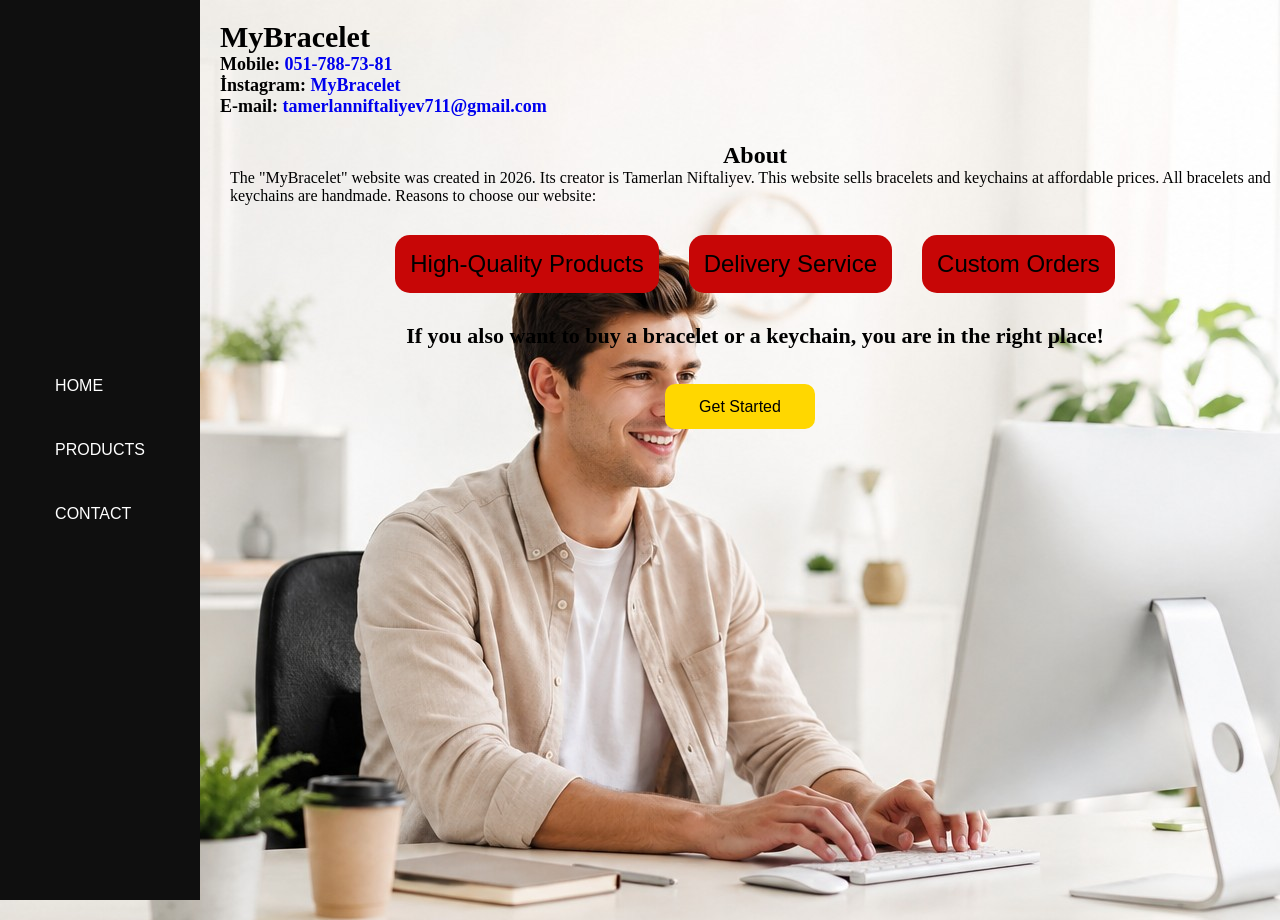
<file: index.html>
<!DOCTYPE html>
<html lang="en">


<head>
    <meta charset="UTF-8">
    <meta name="viewport" content="width=device-width, initial-scale=1.0">
    <meta name="google-site-verification" content="kYvA-2BAFL6adLalNA5GkMldQzBYV4A1zuVXi-K9Id8" />
    <title>MyBracelet | Bracelet Shop – Handmade Parakord Bracelets</title>
    <meta name="description" content="MyBracelet | Bracelet Shop – Handmade Bracelets">
    <link rel="stylesheet" href="./style.css">
    <link rel="icon" type="image/jpeg" href="SmallSquareLogoJpg.jpg">
    <!-- Google tag (gtag.js) -->
    <script async src="https://www.googletagmanager.com/gtag/js?id=G-1XZK1YL79N"></script>
    <script>
        window.dataLayer = window.dataLayer || [];
        function gtag() { dataLayer.push(arguments); }
        gtag('js', new Date());

        gtag('config', 'G-1XZK1YL79N');
    </script>
    <!-- Google Tag Manager -->
    <script>(function (w, d, s, l, i) {
            w[l] = w[l] || []; w[l].push({
                'gtm.start':
                    new Date().getTime(), event: 'gtm.js'
            }); var f = d.getElementsByTagName(s)[0],
                j = d.createElement(s), dl = l != 'dataLayer' ? '&l=' + l : ''; j.async = true; j.src =
                    'https://www.googletagmanager.com/gtm.js?id=' + i + dl; f.parentNode.insertBefore(j, f);
        })(window, document, 'script', 'dataLayer', 'GTM-NC95L3ZQ');</script>
    <!-- End Google Tag Manager -->
</head>

<body>
    <!-- Google Tag Manager (noscript) -->
    <noscript><iframe src="https://www.googletagmanager.com/ns.html?id=GTM-NC95L3ZQ" height="0" width="0"
            style="display:none;visibility:hidden"></iframe></noscript>
    <!-- End Google Tag Manager (noscript) -->
    <div class="container">
        <div class="dashboard" id="showDashboard()">
            <ul>
                <div class="dashboard-items">
                    <li><a href="index.html">HOME</a></li>
                </div>
                <br>
                <br>
                <div class="dashboard-items">
                    <li><a href="Products.html">PRODUCTS</a></li>
                </div>
                <br>
                <br>
                <div class="dashboard-items">
                    <li><a href="Contact.html">CONTACT</a></li>
                </div>
            </ul>
        </div>
        <div class="Home">
            <div class="welcome">
                <div class="name-of-the-company">
                    <div class="just-name">
                        <p>MyBracelet</p>
                    </div>
                    <div class="contact">
                        <p>Mobile: <a href="tel: 0517887381">051-788-73-81</a></p>
                        <p>İnstagram: <a
                                href="https://www.instagram.com/mybracelet_tamerlanniftaliyev?igsh=MXNxeG9yNmI4ajk0MA==">MyBracelet</a>
                        </p>
                        <p>E-mail: <a href="mailto: tamerlanniftaliyev711@gmail.com">tamerlanniftaliyev711@gmail.com</a>
                        </p>
                    </div>
                </div>
            </div>
            <div class="About-us">
                <h2 style="text-align: center;">About</h2>

                <p>
                    The "MyBracelet" website was created in 2026. Its creator is Tamerlan Niftaliyev.
                    This website sells bracelets and keychains at affordable prices.
                    All bracelets and keychains are handmade.
                    Reasons to choose our website:
                </p>

                <ul>
                    <li>High-Quality Products</li>
                    <li>Delivery Service</li>
                    <li>Custom Orders</li>
                </ul>

                <p style="text-align: center; font-size: 22px; font-weight: 550;">
                    If you also want to buy a bracelet or a keychain, you are in the right place!
                </p>
            </div>

            <div class="button1">
                <button onclick="window.location.href = 'Products.html'">Get Started</button>
            </div>
        </div>
        <script src="./main.js"></script>
</body>

</html>
</file>
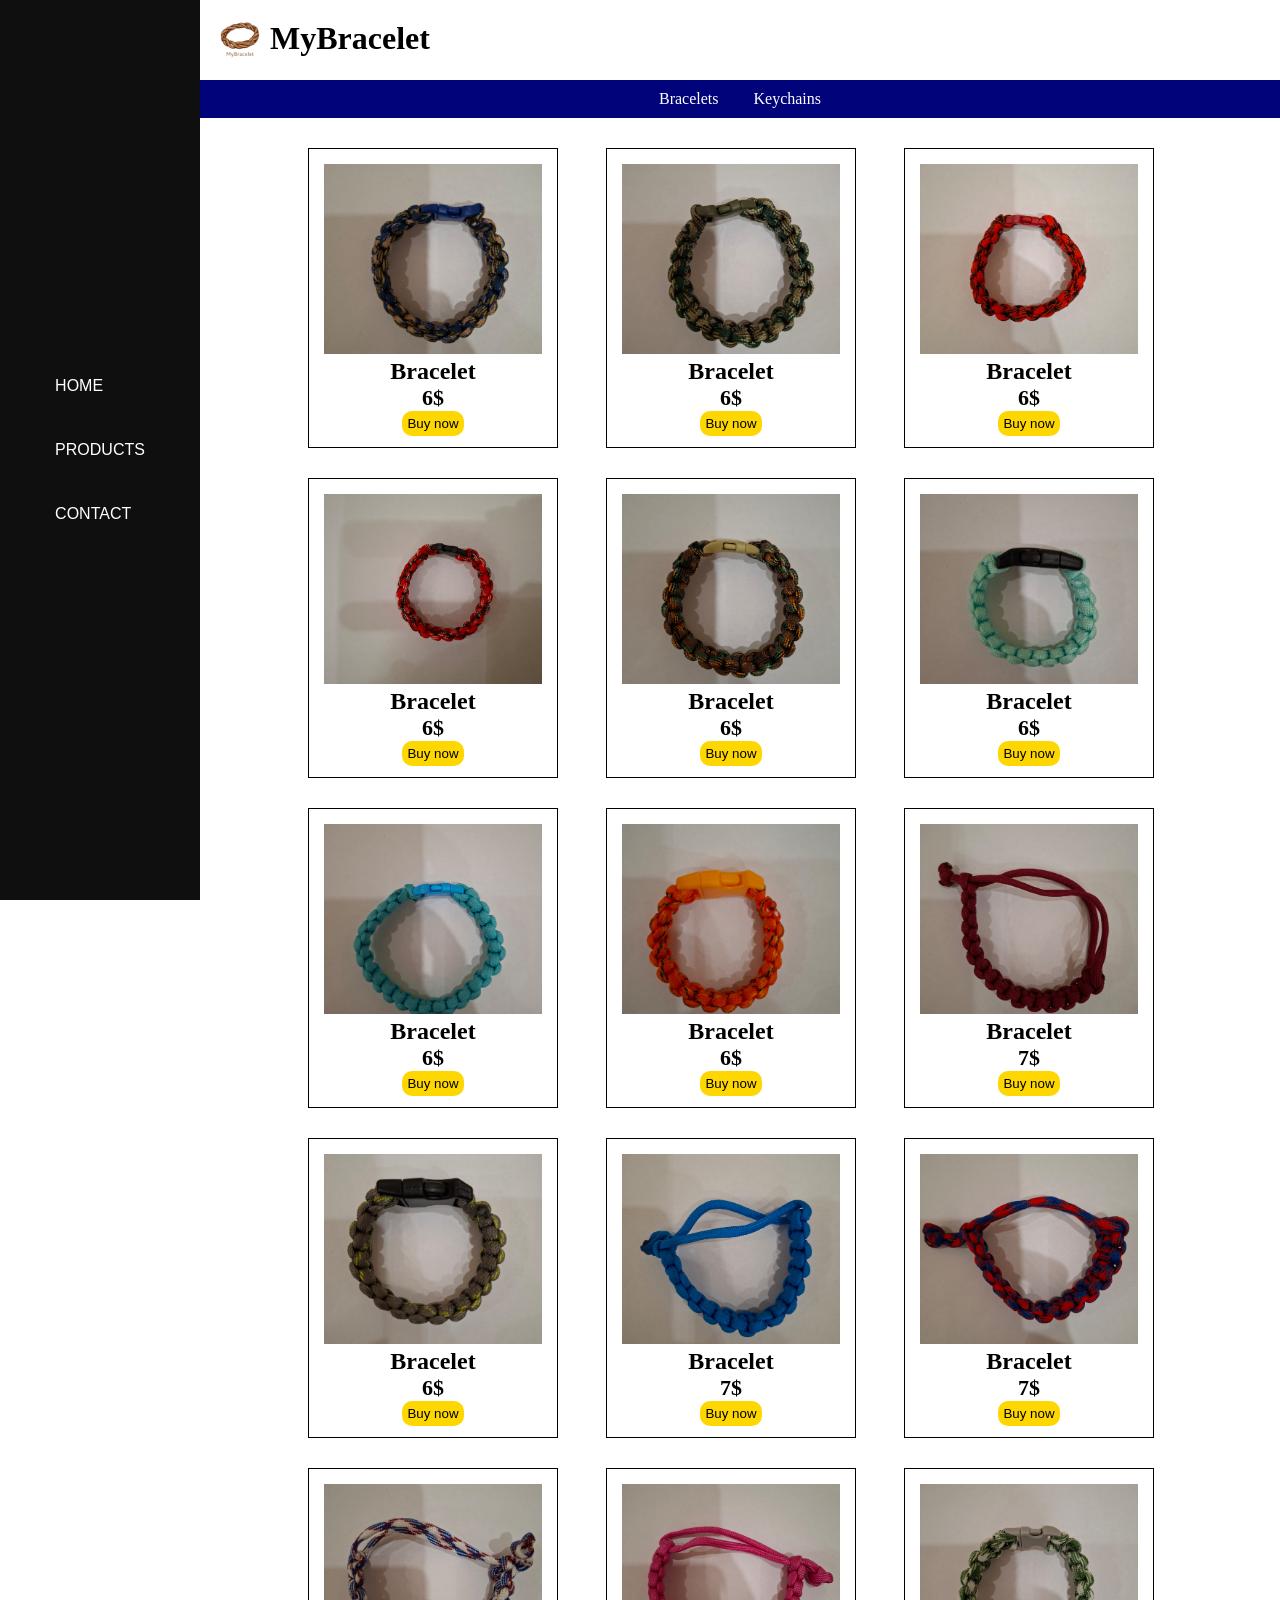
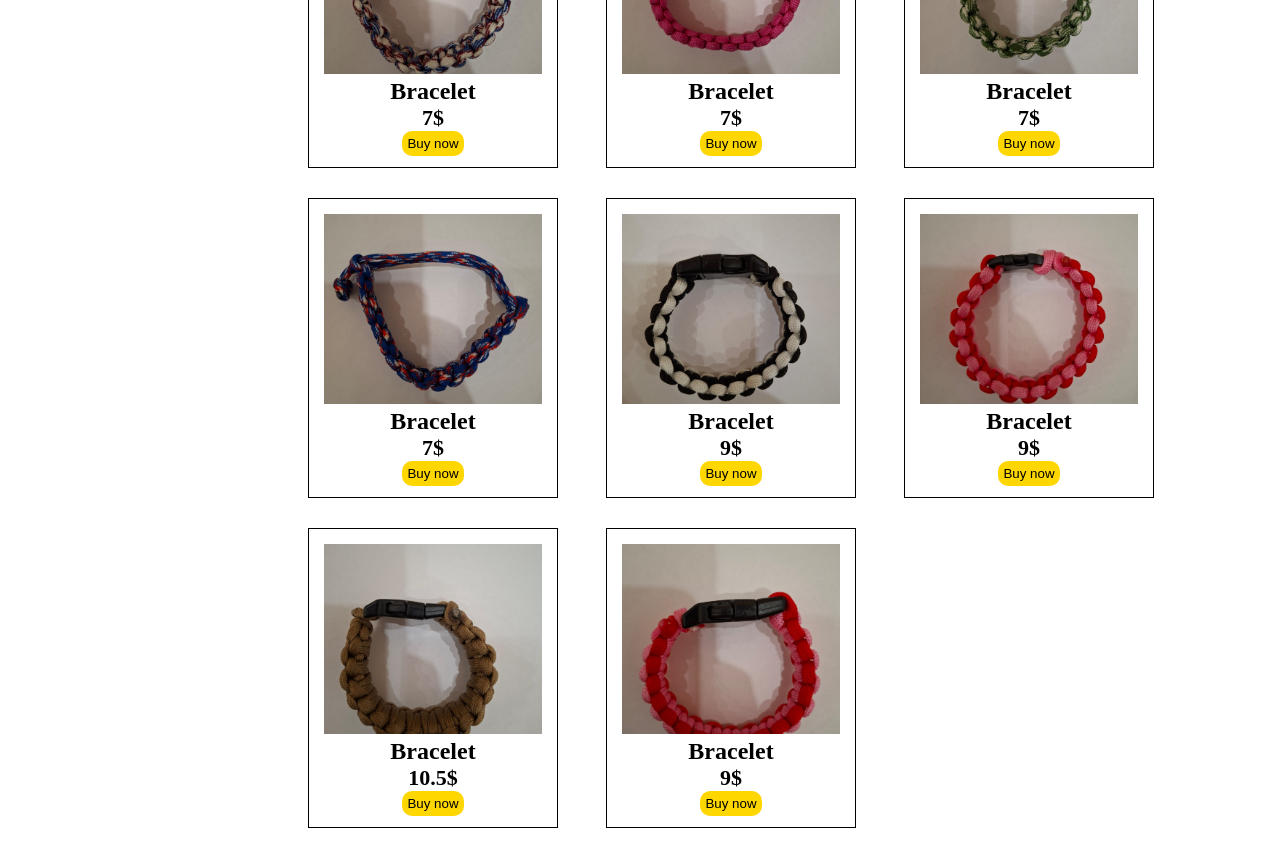
<file: Bracelets.html>
<!DOCTYPE html>
<html lang="en">

<head>
    <meta charset="UTF-8">
    <meta name="viewport" content="width=device-width, initial-scale=1.0">
    <meta name="google-site-verification" content="kYvA-2BAFL6adLalNA5GkMldQzBYV4A1zuVXi-K9Id8" />
    <title>MyBracelet | Bracelet Shop – Handmade Parakord Bracelets</title>
    <meta name="description" content="MyBracelet | Bracelet Shop – Handmade Bracelets">
    <link rel="stylesheet" href="./style3.css">
    <link rel="icon" type="image/jpeg" href="SmallSquareLogoJpg.jpg">
    <!-- Google tag (gtag.js) -->
    <script async src="https://www.googletagmanager.com/gtag/js?id=G-1XZK1YL79N"></script>
    <script>
        window.dataLayer = window.dataLayer || [];
        function gtag() { dataLayer.push(arguments); }
        gtag('js', new Date());

        gtag('config', 'G-1XZK1YL79N');
    </script>
    <script src="./main.js"></script>
    <!-- Google Tag Manager -->
    <script>(function (w, d, s, l, i) {
            w[l] = w[l] || []; w[l].push({
                'gtm.start':
                    new Date().getTime(), event: 'gtm.js'
            }); var f = d.getElementsByTagName(s)[0],
                j = d.createElement(s), dl = l != 'dataLayer' ? '&l=' + l : ''; j.async = true; j.src =
                    'https://www.googletagmanager.com/gtm.js?id=' + i + dl; f.parentNode.insertBefore(j, f);
        })(window, document, 'script', 'dataLayer', 'GTM-NC95L3ZQ');</script>
    <!-- End Google Tag Manager -->
</head>

<body>
    <!-- Google Tag Manager (noscript) -->
    <noscript><iframe src="https://www.googletagmanager.com/ns.html?id=GTM-NC95L3ZQ" height="0" width="0"
            style="display:none;visibility:hidden"></iframe></noscript>
    <!-- End Google Tag Manager (noscript) -->
    <div class="dashboard">
        <ul>
            <div class="dashboard-items">
                <li><a href="index.html">HOME</a></li>
            </div>
            <br>
            <br>
            <div class="dashboard-items">
                <li><a href="Products.html">PRODUCTS</a></li>
            </div>
            <br>
            <br>
            <div class="dashboard-items">
                <li><a href="Contact.html">CONTACT</a></li>
            </div>
        </ul>
    </div>

    <div class="Products">
        <div class="name-of-the-company">
            <img src="SmallSquareLogoJpg.jpg" alt="">
            <h1 style="text-align: center;">MyBracelet</h1>
        </div>

        <div class="options">
            <ul class="choosing">
                <div class="choose">
                    <li><a href="Bracelets.html">Bracelets</a></li>
                </div>
                <div class="choose">
                    <li><a href="Keychains.html">Keychains</a></li>
                </div>

            </ul>
        </div>

        <div class="product-cards">
            <div class="product-card">
                <img src="WhatsApp Image 2026-05-10 at 23.18.31 (1).jpeg" alt="">
                <h2>Bracelet</h2>
                <p style="font-weight: 600;" class="money">6$</p>
                <button onclick="window.location.href = 'Contact.html'">Buy now</button>


            </div>
            <div class="product-card">
                <img src="WhatsApp Image 2026-05-10 at 23.18.31.jpeg" alt="">
                <h2>Bracelet</h2>
                <p style="font-weight: 600;" class="money">6$</p>

                <button onclick="window.location.href = 'Contact.html'">Buy now</button>
            </div>
            <div class="product-card">
                <img src="WhatsApp Image 2026-05-10 at 23.18.32 (1).jpeg" alt="">
                <h2>Bracelet</h2>
                <p style="font-weight: 600;" class="money">6$</p>

                <button onclick="window.location.href = 'Contact.html'">Buy now</button>
            </div>
            <div class="product-card">
                <img src="WhatsApp Image 2026-05-10 at 23.18.32 (2).jpeg" alt="">
                <h2>Bracelet</h2>
                <p style="font-weight: 600;" class="money">6$</p>

                <button onclick="window.location.href = 'Contact.html'">Buy now</button>
            </div>
            <div class="product-card">
                <img src="WhatsApp Image 2026-05-10 at 23.18.32 (3).jpeg" alt="">
                <h2>Bracelet</h2>
                <p style="font-weight: 600;" class="money">6$</p>

                <button onclick="window.location.href = 'Contact.html'">Buy now</button>
            </div>
            <div class="product-card">
                <img src="WhatsApp Image 2026-05-10 at 23.18.32 (4).jpeg" alt="">
                <h2>Bracelet</h2>
                <p style="font-weight: 600;" class="money">6$</p>

                <button onclick="window.location.href = 'Contact.html'">Buy now</button>
            </div>
            <div class="product-card">
                <img src="WhatsApp Image 2026-05-10 at 23.18.32.jpeg" alt="">
                <h2>Bracelet</h2>
                <p style="font-weight: 600;" class="money">6$</p>

                <button onclick="window.location.href = 'Contact.html'">Buy now</button>
            </div>
            <div class="product-card">
                <img src="WhatsApp Image 2026-05-17 at 22.46.54 (1).jpeg" alt="">
                <h2>Bracelet</h2>
                <p style="font-weight: 600;" class="money">6$</p>

                <button onclick="window.location.href = 'Contact.html'">Buy now</button>
            </div>
            <div class="product-card">
                <img src="WhatsApp Image 2026-05-17 at 22.46.54 (2).jpeg" alt="">
                <h2>Bracelet</h2>
                <p style="font-weight: 600;" class="money">7$</p>

                <button onclick="window.location.href = 'Contact.html'">Buy now</button>
            </div>
            <div class="product-card">
                <img src="WhatsApp Image 2026-05-17 at 22.46.54.jpeg" alt="">
                <h2>Bracelet</h2>
                <p style="font-weight: 600;" class="money">6$</p>

                <button onclick="window.location.href = 'Contact.html'">Buy now</button>
            </div>
            <div class="product-card">
                <img src="WhatsApp Image 2026-05-17 at 22.46.55.jpeg" alt="">
                <h2>Bracelet</h2>
                <p style="font-weight: 600;" class="money">7$</p>

                <button onclick="window.location.href = 'Contact.html'">Buy now</button>
            </div>
            <div class="product-card">
                <img src="WhatsApp Image 2026-05-10 at 23.18.33 (1).jpeg" alt="">
                <h2>Bracelet</h2>
                <p style="font-weight: 600;" class="money">7$</p>

                <button onclick="window.location.href = 'Contact.html'">Buy now</button>
            </div>
            <div class="product-card">
                <img src="WhatsApp Image 2026-05-10 at 23.18.33 (2).jpeg" alt="">
                <h2>Bracelet</h2>
                <p style="font-weight: 600;" class="money">7$</p>
                <button onclick="window.location.href = 'Contact.html'">Buy now</button>
            </div>
            <div class="product-card">
                <img src="WhatsApp Image 2026-05-10 at 23.18.33 (3).jpeg" alt="">
                <h2>Bracelet</h2>
                <p style="font-weight: 600;" class="money">7$</p>

                <button onclick="window.location.href = 'Contact.html'">Buy now</button>
            </div>
            <div class="product-card">
                <img src="WhatsApp Image 2026-05-10 at 23.18.33.jpeg" alt="">
                <h2>Bracelet</h2>
                <p style="font-weight: 600;" class="money">7$</p>

                <button onclick="window.location.href = 'Contact.html'">Buy now</button>

            </div>
            <div class="product-card">
                <img src="WhatsApp Image 2026-05-10 at 23.18.34.jpeg" alt="">
                <h2>Bracelet</h2>
                <p style="font-weight: 600;" class="money">7$</p>

                <button onclick="window.location.href = 'Contact.html'">Buy now</button>
            </div>
            <div class="product-card">
                <img src="WhatsApp Image 2026-05-18 at 16.54.49.jpeg" alt="">
                <h2>Bracelet</h2>
                <p style="font-weight: 600;" class="money">9$</p>

                <button onclick="window.location.href = 'Contact.html'">Buy now</button>
            </div>
            <div class="product-card">
                <img src="WhatsApp Image 2026-05-19 at 17.50.21.jpeg" alt="">
                <h2>Bracelet</h2>
                <p style="font-weight: 600;" class="money">9$</p>

                <button onclick="window.location.href = 'Contact.html'">Buy now</button>

            </div>
            <div class="product-card">
                <img src="WhatsApp Image 2026-05-19 at 17.50.21 (3).jpeg" alt="">
                <h2>Bracelet</h2>
                <p style="font-weight: 600;" class="money">10.5$</p>

                <button onclick="window.location.href = 'Contact.html'">Buy now</button>

            </div>
            <div class="product-card">
                <img src="WhatsApp Image 2026-05-19 at 17.50.21 (1).jpeg" alt="">
                <h2>Bracelet</h2>
                <p style="font-weight: 600;" class="money">9$</p>

                <button onclick="window.location.href = 'Contact.html'">Buy now</button>

            </div>
</body>

</html>
</file>
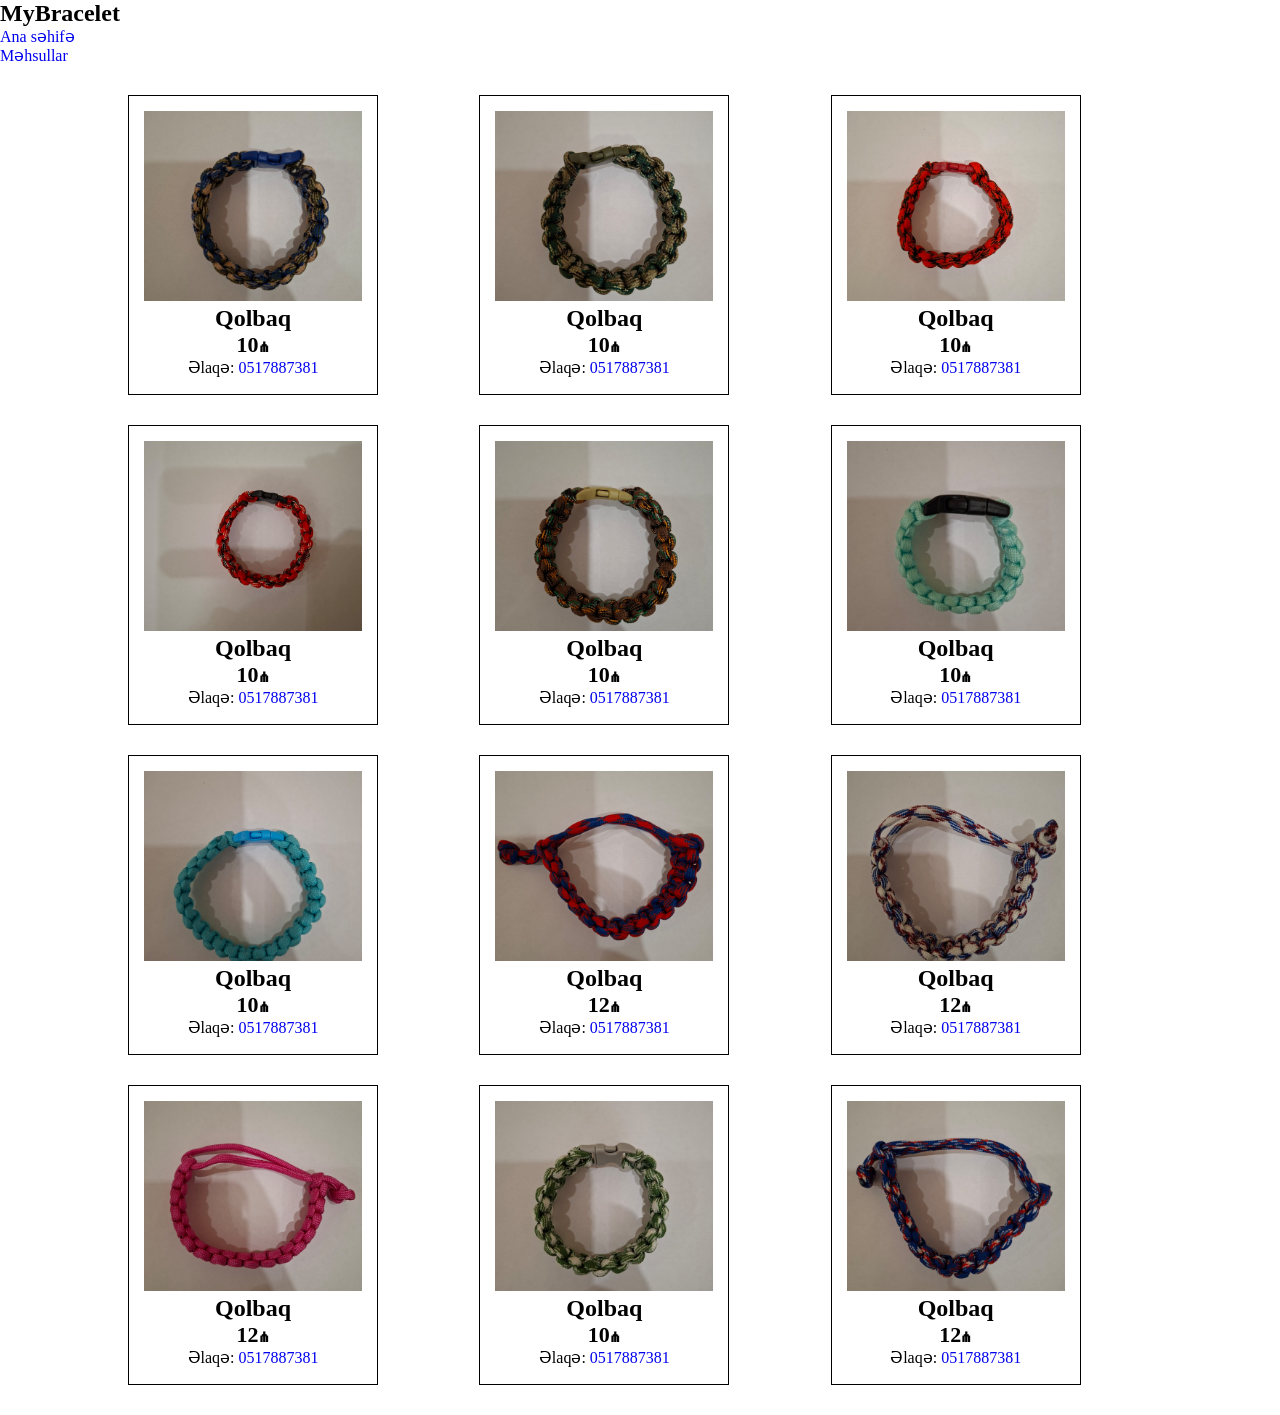
<file: index2.html>
<!DOCTYPE html>
<html lang="en">

<head>
    <meta charset="UTF-8">
    <meta name="viewport" content="width=device-width, initial-scale=1.0">
    <title>MyBracelet | Bracelet Shop – Handmade Bracelets</title>
    <meta name="description" content="MyBracelet | Bracelet Shop – Handmade Bracelets">
    <link rel="stylesheet" href="./style2.css">
    <link rel="icon" type="image/jpeg" href="SmallSquareLogoJpg.jpg">
    <!-- Google tag (gtag.js) -->
    <script async src="https://www.googletagmanager.com/gtag/js?id=G-1XZK1YL79N"></script>
    <script>
        window.dataLayer = window.dataLayer || [];
        function gtag() { dataLayer.push(arguments); }
        gtag('js', new Date());

        gtag('config', 'G-1XZK1YL79N');
    </script>
</head>

<body>
    <nav>
        <div class="heading">
            <h2>MyBracelet</h2>
        </div>
        <div class="sections">
            <ul>
                <div class="option">
                    <li><a href="index.html">Ana səhifə</a></li>
                </div>
                <div class="option">
                    <li><a href="index4.html">Məhsullar</a></li>
                </div>
            </ul>
        </div>
    </nav>
    <div class="product-cards">
        <div class="product-card">
            <img src="WhatsApp Image 2026-05-10 at 23.18.31 (1).jpeg" alt="">
            <h2>Qolbaq</h2>
            <p style="font-weight: 600;" class="money">10₼</p>
            <div class="tel">
                <p>Əlaqə: <a href="tel: 0517887381">0517887381</a></p>
            </div>

        </div>
        <div class="product-card">
            <img src="WhatsApp Image 2026-05-10 at 23.18.31.jpeg" alt="">
            <h2>Qolbaq</h2>
            <p style="font-weight: 600;" class="money">10₼</p>
            <div class="tel">
                <p>Əlaqə: <a href="tel: 0517887381">0517887381</a></p>
            </div>

        </div>
        <div class="product-card">
            <img src="WhatsApp Image 2026-05-10 at 23.18.32 (1).jpeg" alt="">
            <h2>Qolbaq</h2>
            <p style="font-weight: 600;" class="money">10₼</p>
            <div class="tel">
                <p>Əlaqə: <a href="tel: 0517887381">0517887381</a></p>
            </div>

        </div>
        <div class="product-card">
            <img src="WhatsApp Image 2026-05-10 at 23.18.32 (2).jpeg" alt="">
            <h2>Qolbaq</h2>
            <p style="font-weight: 600;" class="money">10₼</p>
            <div class="tel">
                <p>Əlaqə: <a href="tel: 0517887381">0517887381</a></p>
            </div>

        </div>
        <div class="product-card">
            <img src="WhatsApp Image 2026-05-10 at 23.18.32 (3).jpeg" alt="">
            <h2>Qolbaq</h2>
            <p style="font-weight: 600;" class="money">10₼</p>
            <div class="tel">
                <p>Əlaqə: <a href="tel: 0517887381">0517887381</a></p>
            </div>

        </div>
        <div class="product-card">
            <img src="WhatsApp Image 2026-05-10 at 23.18.32 (4).jpeg" alt="">
            <h2>Qolbaq</h2>
            <p style="font-weight: 600;" class="money">10₼</p>
            <div class="tel">
                <p>Əlaqə: <a href="tel: 0517887381">0517887381</a></p>
            </div>

        </div>
        <div class="product-card">
            <img src="WhatsApp Image 2026-05-10 at 23.18.32.jpeg" alt="">
            <h2>Qolbaq</h2>
            <p style="font-weight: 600;" class="money">10₼</p>
            <div class="tel">
                <p>Əlaqə: <a href="tel: 0517887381">0517887381</a></p>
            </div>

        </div>
        <div class="product-card">
            <img src="WhatsApp Image 2026-05-10 at 23.18.33 (1).jpeg" alt="">
            <h2>Qolbaq</h2>
            <p style="font-weight: 600;" class="money">12₼</p>
            <div class="tel">
                <p>Əlaqə: <a href="tel: 0517887381">0517887381</a></p>
            </div>

        </div>
        <div class="product-card">
            <img src="WhatsApp Image 2026-05-10 at 23.18.33 (2).jpeg" alt="">
            <h2>Qolbaq</h2>
            <p style="font-weight: 600;" class="money">12₼</p>
            <div class="tel">
                <p>Əlaqə: <a href="tel: 0517887381">0517887381</a></p>
            </div>

        </div>
        <div class="product-card">
            <img src="WhatsApp Image 2026-05-10 at 23.18.33 (3).jpeg" alt="">
            <h2>Qolbaq</h2>
            <p style="font-weight: 600;" class="money">12₼</p>
            <div class="tel">
                <p>Əlaqə: <a href="tel: 0517887381">0517887381</a></p>
            </div>

        </div>
        <div class="product-card">
            <img src="WhatsApp Image 2026-05-10 at 23.18.33.jpeg" alt="">
            <h2>Qolbaq</h2>
            <p style="font-weight: 600;" class="money">10₼</p>
            <div class="tel">
                <p>Əlaqə: <a href="tel: 0517887381">0517887381</a></p>
            </div>

        </div>
        <div class="product-card">
            <img src="WhatsApp Image 2026-05-10 at 23.18.34.jpeg" alt="">
            <h2>Qolbaq</h2>
            <p style="font-weight: 600;" class="money">12₼</p>
            <div class="tel">
                <p>Əlaqə: <a href="tel: 0517887381">0517887381</a></p>
            </div>

        </div>
</body>

</html>
</file>
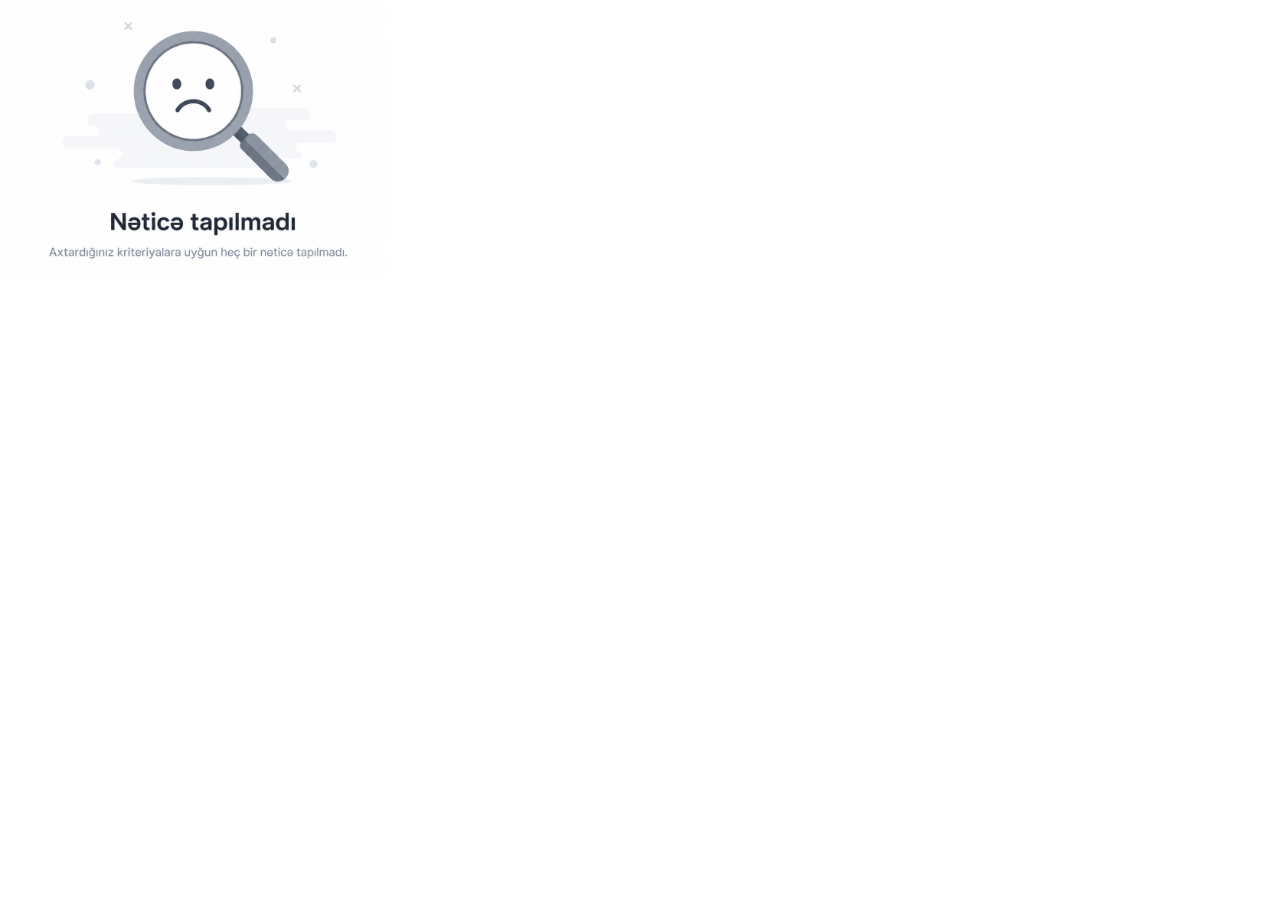
<file: index3.html>
<!DOCTYPE html>
<html lang="en">

<head>
    <meta charset="UTF-8">
    <meta name="viewport" content="width=device-width, initial-scale=1.0">
    <title>MyBracelet | Bracelet Shop – Handmade Bracelets</title>
    <meta name="description" content="MyBracelet | Bracelet Shop – Handmade Bracelets">
    <link rel="stylesheet" href="./style3.css">
    <link rel="icon" type="image/jpeg" href="SmallSquareLogoJpg.jpg">
    <!-- Google tag (gtag.js) -->
    <script async src="https://www.googletagmanager.com/gtag/js?id=G-1XZK1YL79N"></script>
    <script>
        window.dataLayer = window.dataLayer || [];
        function gtag() { dataLayer.push(arguments); }
        gtag('js', new Date());

        gtag('config', 'G-1XZK1YL79N');
    </script>
</head>

<body>
    <div class="one-img">
        <img src="Capture.PNG" alt="">
    </div>
</body>

</html>
</file>
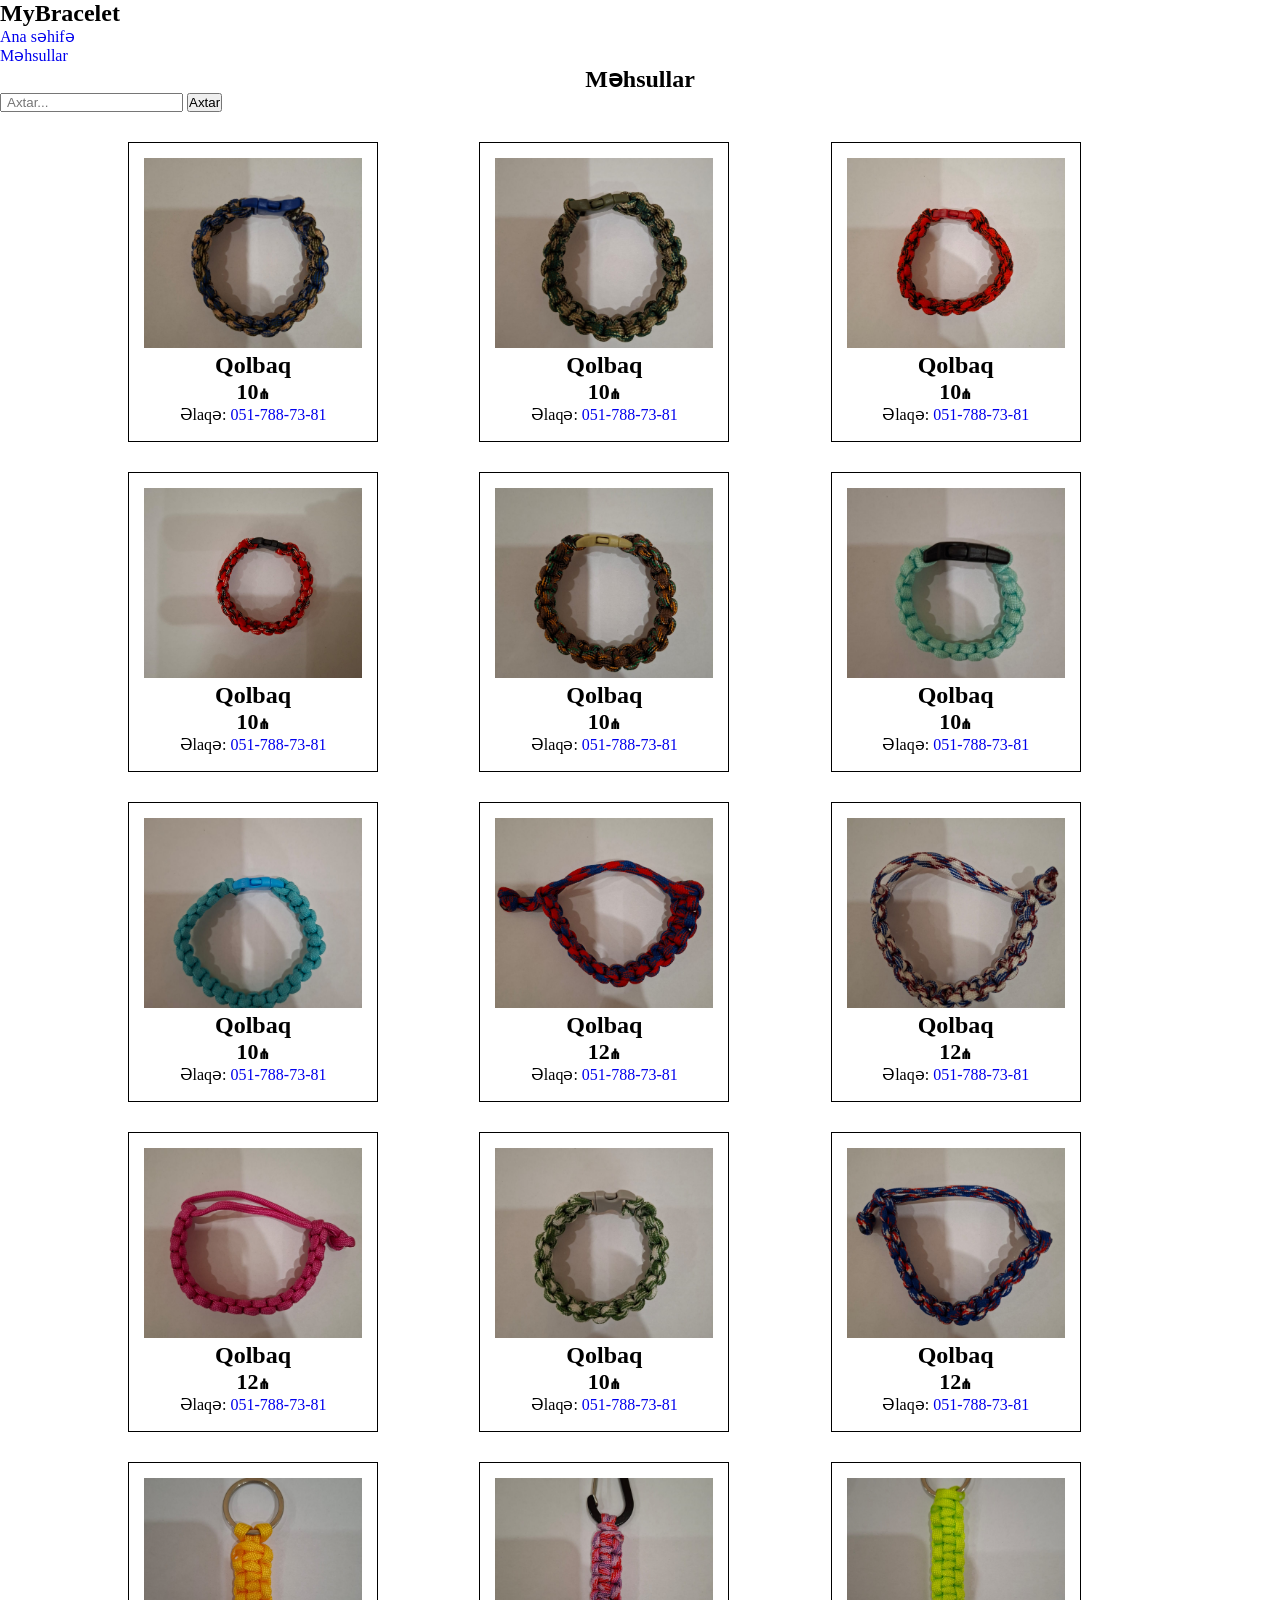
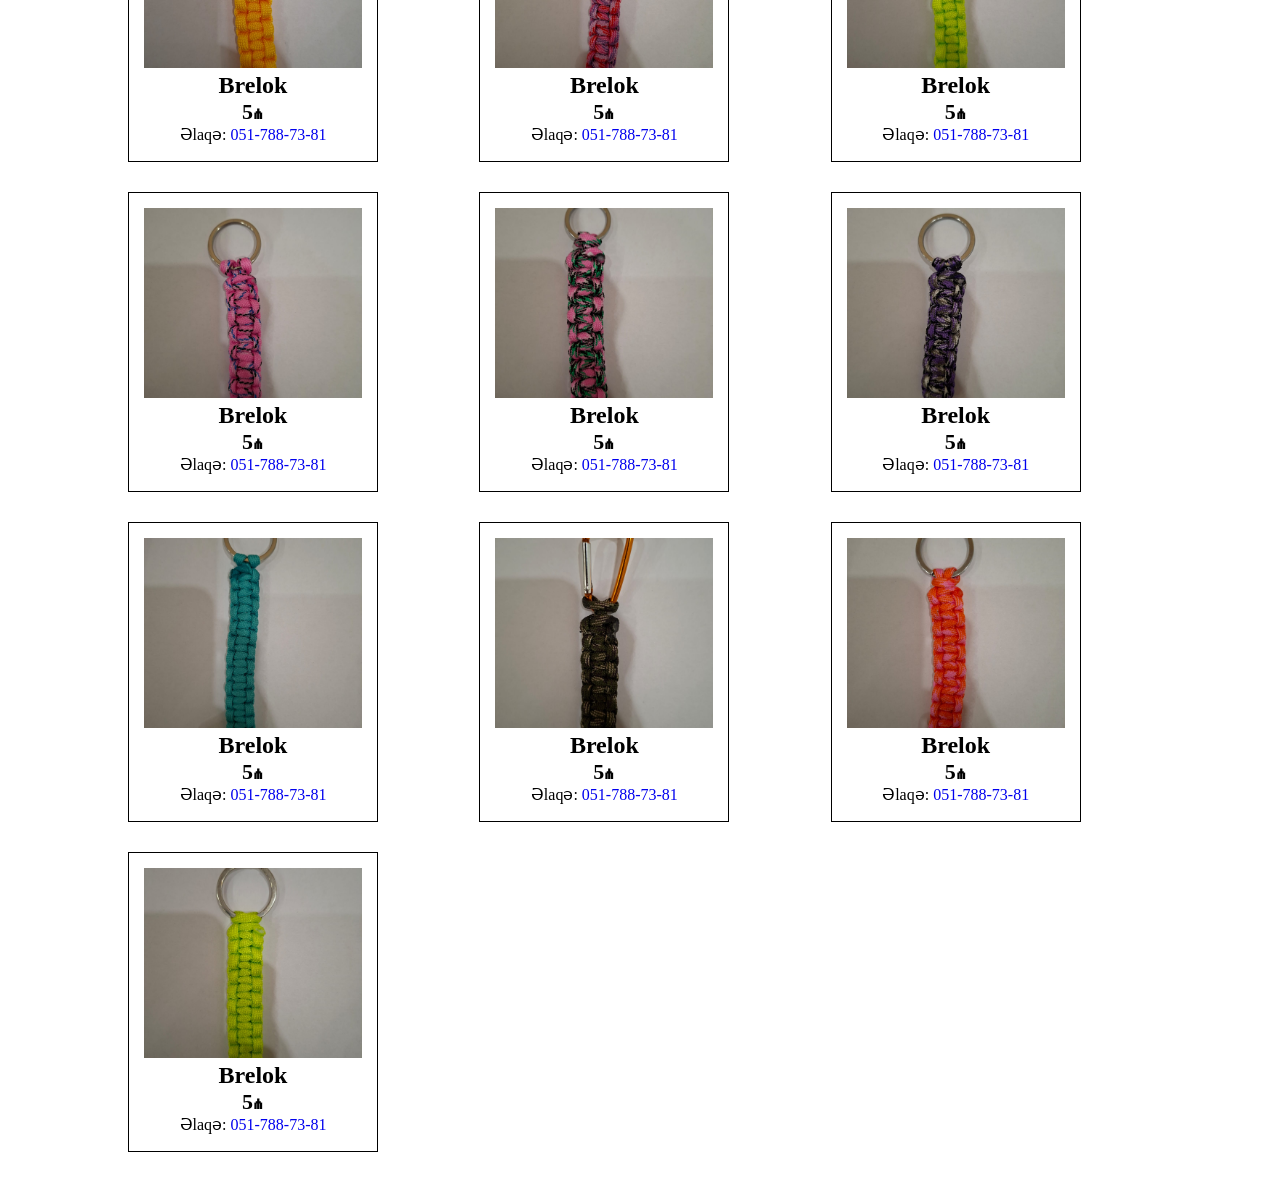
<file: index4.html>
<!DOCTYPE html>
<html lang="en">

<head>
    <meta charset="UTF-8">
    <meta name="viewport" content="width=device-width, initial-scale=1.0">
    <title>MyBracelet | Bracelet Shop – Handmade Bracelets</title>
    <link rel="stylesheet" href="./style4.css">
    <meta name="description" content="MyBracelet | Bracelet Shop – Handmade Bracelets">
    <link rel="icon" type="image/jpeg" href="SmallSquareLogoJpg.jpg">
    <!-- Google tag (gtag.js) -->
    <script async src="https://www.googletagmanager.com/gtag/js?id=G-1XZK1YL79N"></script>
    <script>
        window.dataLayer = window.dataLayer || [];
        function gtag() { dataLayer.push(arguments); }
        gtag('js', new Date());

        gtag('config', 'G-1XZK1YL79N');
    </script>
</head>

<body>
    <nav>
        <div class="name">
            <h2>MyBracelet</h2>
        </div>
        <div class="sections">
            <ul>
                <div class="option">
                    <li><a href="index.html">Ana səhifə</a></li>
                </div>
                <div class="option">
                    <li><a href="index4.html">Məhsullar</a></li>
                </div>
            </ul>
        </div>
    </nav>
    <div class="products">
        <h2 style="text-align: center;">Məhsullar</h2>
    </div>
    <div class="search">
        <input type="text" id="searching" placeholder="Axtar...">
        <button onclick="clickme()">Axtar</button>
        <script>
            function clickme() {
                const x = document.getElementById("searching").value
                if (x === "Qolbaq") {
                    window.location.href = "index2.html"
                }
                else if (x === "Brelok") {
                    window.location.href = "index5.html"
                }
                else {
                    window.location.href = "index3.html"
                }
            }
        </script>
    </div>
    <div class="product-cards">
        <div class="product-card">
            <img src="WhatsApp Image 2026-05-10 at 23.18.31 (1).jpeg" alt="">
            <h2>Qolbaq</h2>
            <p style="font-weight: 600;" class="money">10₼</p>
            <p>Əlaqə: <a href="tel: 0517887381">051-788-73-81</a></p>
        </div>
        <div class="product-card">
            <img src="WhatsApp Image 2026-05-10 at 23.18.31.jpeg" alt="">
            <h2>Qolbaq</h2>
            <p style="font-weight: 600;" class="money">10₼</p>
            <p>Əlaqə: <a href="tel: 0517887381">051-788-73-81</a></p>
        </div>
        <div class="product-card">
            <img src="WhatsApp Image 2026-05-10 at 23.18.32 (1).jpeg" alt="">
            <h2>Qolbaq</h2>
            <p style="font-weight: 600;" class="money">10₼</p>
            <p>Əlaqə: <a href="tel: 0517887381">051-788-73-81</a></p>

        </div>
        <div class="product-card">
            <img src="WhatsApp Image 2026-05-10 at 23.18.32 (2).jpeg" alt="">
            <h2>Qolbaq</h2>
            <p style="font-weight: 600;" class="money">10₼</p>
            <p>Əlaqə: <a href="tel: 0517887381">051-788-73-81</a></p>
        </div>
        <div class="product-card">
            <img src="WhatsApp Image 2026-05-10 at 23.18.32 (3).jpeg" alt="">
            <h2>Qolbaq</h2>
            <p style="font-weight: 600;" class="money">10₼</p>
            <p>Əlaqə: <a href="tel: 0517887381">051-788-73-81</a></p>
        </div>
        <div class="product-card">
            <img src="WhatsApp Image 2026-05-10 at 23.18.32 (4).jpeg" alt="">
            <h2>Qolbaq</h2>
            <p style="font-weight: 600;" class="money">10₼</p>
            <p>Əlaqə: <a href="tel: 0517887381">051-788-73-81</a></p>
        </div>
        <div class="product-card">
            <img src="WhatsApp Image 2026-05-10 at 23.18.32.jpeg" alt="">
            <h2>Qolbaq</h2>
            <p style="font-weight: 600;" class="money">10₼</p>
            <p>Əlaqə: <a href="tel: 0517887381">051-788-73-81</a></p>
        </div>
        <div class="product-card">
            <img src="WhatsApp Image 2026-05-10 at 23.18.33 (1).jpeg" alt="">
            <h2>Qolbaq</h2>
            <p style="font-weight: 600;" class="money">12₼</p>
            <p>Əlaqə: <a href="tel: 0517887381">051-788-73-81</a></p>

        </div>
        <div class="product-card">
            <img src="WhatsApp Image 2026-05-10 at 23.18.33 (2).jpeg" alt="">
            <h2>Qolbaq</h2>
            <p style="font-weight: 600;" class="money">12₼</p>
            <p>Əlaqə: <a href="tel: 0517887381">051-788-73-81</a></p>
        </div>
        <div class="product-card">
            <img src="WhatsApp Image 2026-05-10 at 23.18.33 (3).jpeg" alt="">
            <h2>Qolbaq</h2>
            <p style="font-weight: 600;" class="money">12₼</p>
            <p>Əlaqə: <a href="tel: 0517887381">051-788-73-81</a></p>

        </div>
        <div class="product-card">
            <img src="WhatsApp Image 2026-05-10 at 23.18.33.jpeg" alt="">
            <h2>Qolbaq</h2>
            <p style="font-weight: 600;" class="money">10₼</p>
            <p>Əlaqə: <a href="tel: 0517887381">051-788-73-81</a></p>

        </div>
        <div class="product-card">
            <img src="WhatsApp Image 2026-05-10 at 23.18.34.jpeg" alt="">
            <h2>Qolbaq</h2>
            <p style="font-weight: 600;" class="money">12₼</p>
            <p>Əlaqə: <a href="tel: 0517887381">051-788-73-81</a></p>
        </div>
        <div class="product-card">
            <img src="WhatsApp Image 2026-05-11 at 10.20.54 (1).jpeg" alt="">
            <h2>Brelok</h2>
            <p style="font-weight: 600;" class="money">5₼</p>

            <p>Əlaqə: <a href="tel: 0517887381">051-788-73-81</a></p>

        </div>
        <div class="product-card">
            <img src="WhatsApp Image 2026-05-11 at 10.20.54.jpeg" alt="">
            <h2>Brelok</h2>
            <p style="font-weight: 600;" class="money">5₼</p>

            <p>Əlaqə: <a href="tel: 0517887381">051-788-73-81</a></p>

        </div>
        <div class="product-card">
            <img src="WhatsApp Image 2026-05-11 at 10.20.55 (1).jpeg" alt="">
            <h2>Brelok</h2>
            <p style="font-weight: 600;" class="money">5₼</p>

            <p>Əlaqə: <a href="tel: 0517887381">051-788-73-81</a></p>

        </div>
        <div class="product-card">
            <img src="WhatsApp Image 2026-05-11 at 10.20.55 (2).jpeg" alt="">
            <h2>Brelok</h2>
            <p style="font-weight: 600;" class="money">5₼</p>

            <p>Əlaqə: <a href="tel: 0517887381">051-788-73-81</a></p>

        </div>
        <div class="product-card">
            <img src="WhatsApp Image 2026-05-11 at 10.20.55 (3).jpeg" alt="">
            <h2>Brelok</h2>
            <p style="font-weight: 600;" class="money">5₼</p>

            <p>Əlaqə: <a href="tel: 0517887381">051-788-73-81</a></p>

        </div>
        <div class="product-card">
            <img src="WhatsApp Image 2026-05-11 at 10.20.55 (4).jpeg" alt="">
            <h2>Brelok</h2>
            <p style="font-weight: 600;" class="money">5₼</p>

            <p>Əlaqə: <a href="tel: 0517887381">051-788-73-81</a></p>

        </div>
        <div class="product-card">
            <img src="WhatsApp Image 2026-05-11 at 10.20.55 (5).jpeg" alt="">
            <h2>Brelok</h2>
            <p style="font-weight: 600;" class="money">5₼</p>

            <p>Əlaqə: <a href="tel: 0517887381">051-788-73-81</a></p>

        </div>
        <div class="product-card">
            <img src="WhatsApp Image 2026-05-11 at 10.20.55.jpeg" alt="">
            <h2>Brelok</h2>
            <p style="font-weight: 600;" class="money">5₼</p>

            <p>Əlaqə: <a href="tel: 0517887381">051-788-73-81</a></p>

        </div>
        <div class="product-card">
            <img src="WhatsApp Image 2026-05-11 at 10.20.56 (1).jpeg" alt="">
            <h2>Brelok</h2>
            <p style="font-weight: 600;" class="money">5₼</p>

            <p>Əlaqə: <a href="tel: 0517887381">051-788-73-81</a></p>

        </div>
        <div class="product-card">
            <img src="WhatsApp Image 2026-05-11 at 10.20.56.jpeg" alt="">
            <h2>Brelok</h2>
            <p style="font-weight: 600;" class="money">5₼</p>

            <p>Əlaqə: <a href="tel: 0517887381">051-788-73-81</a></p>

        </div>
</body>

</html>
</file>
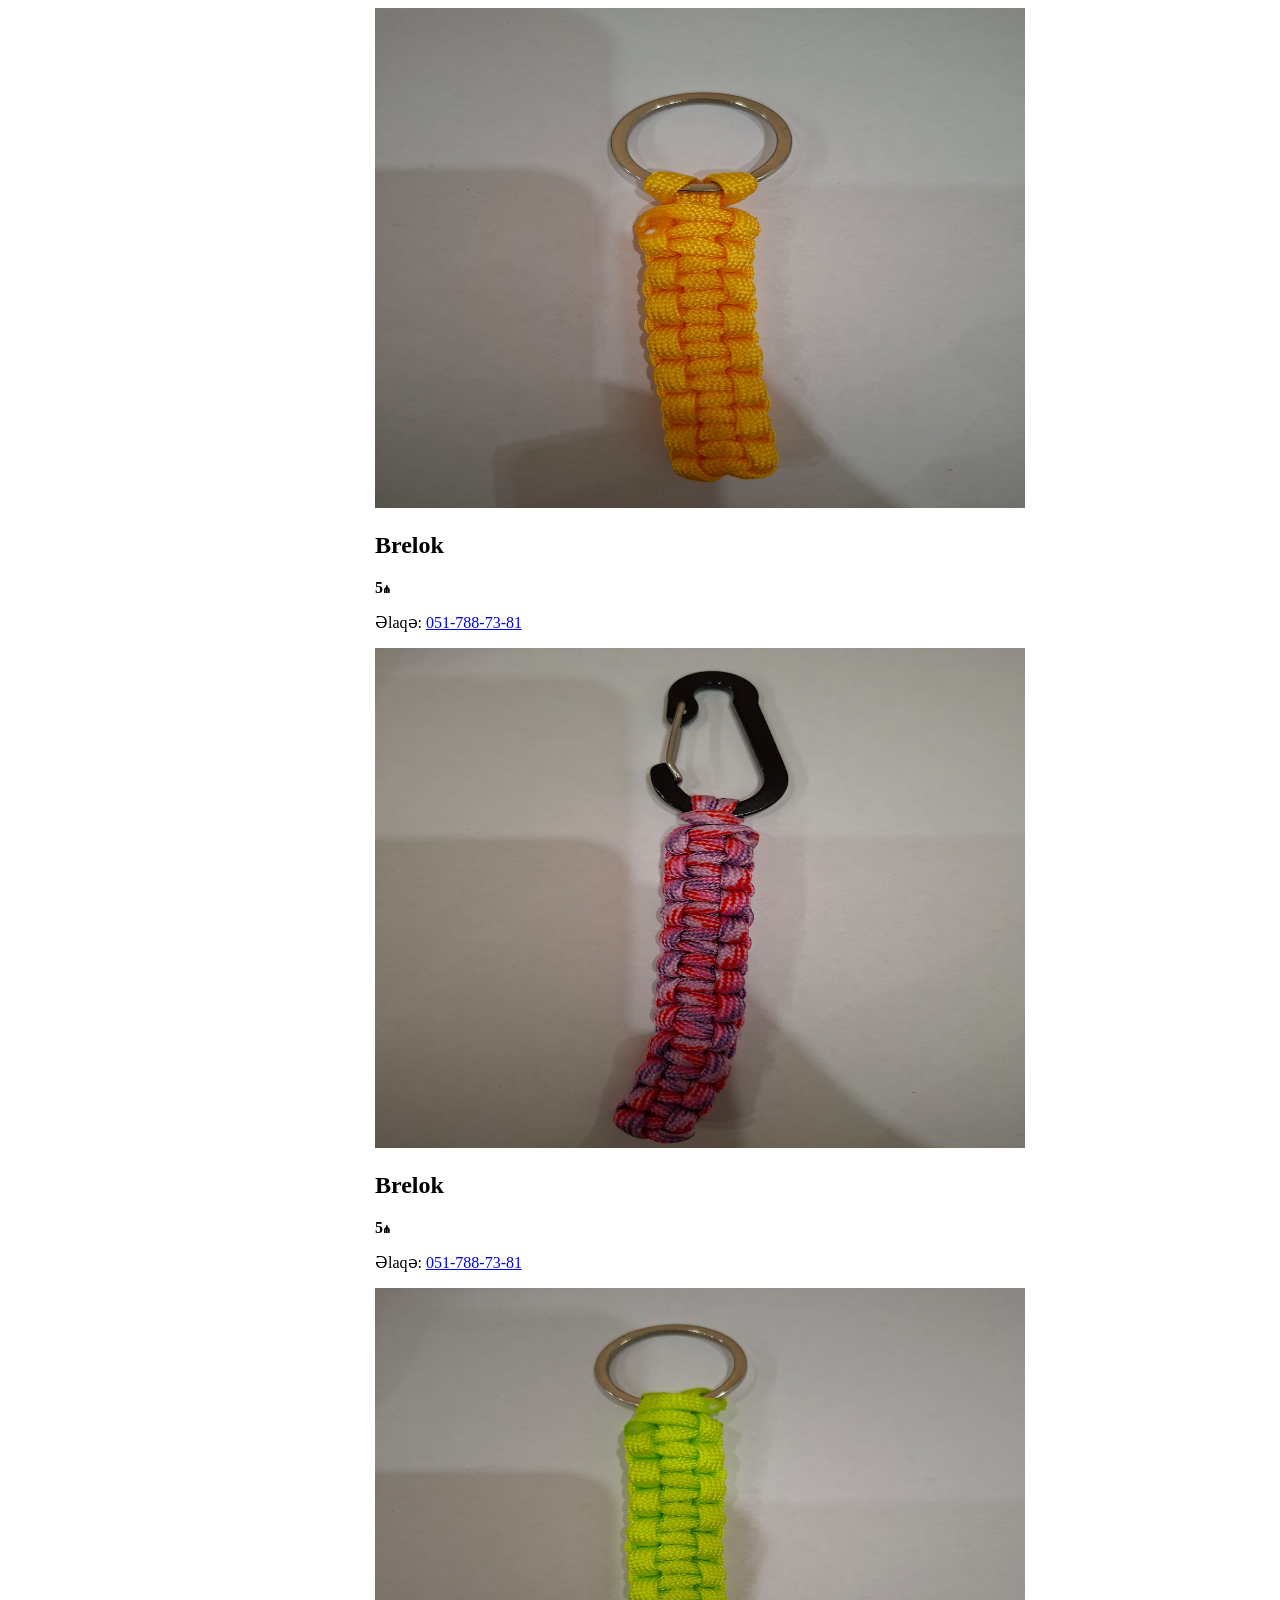
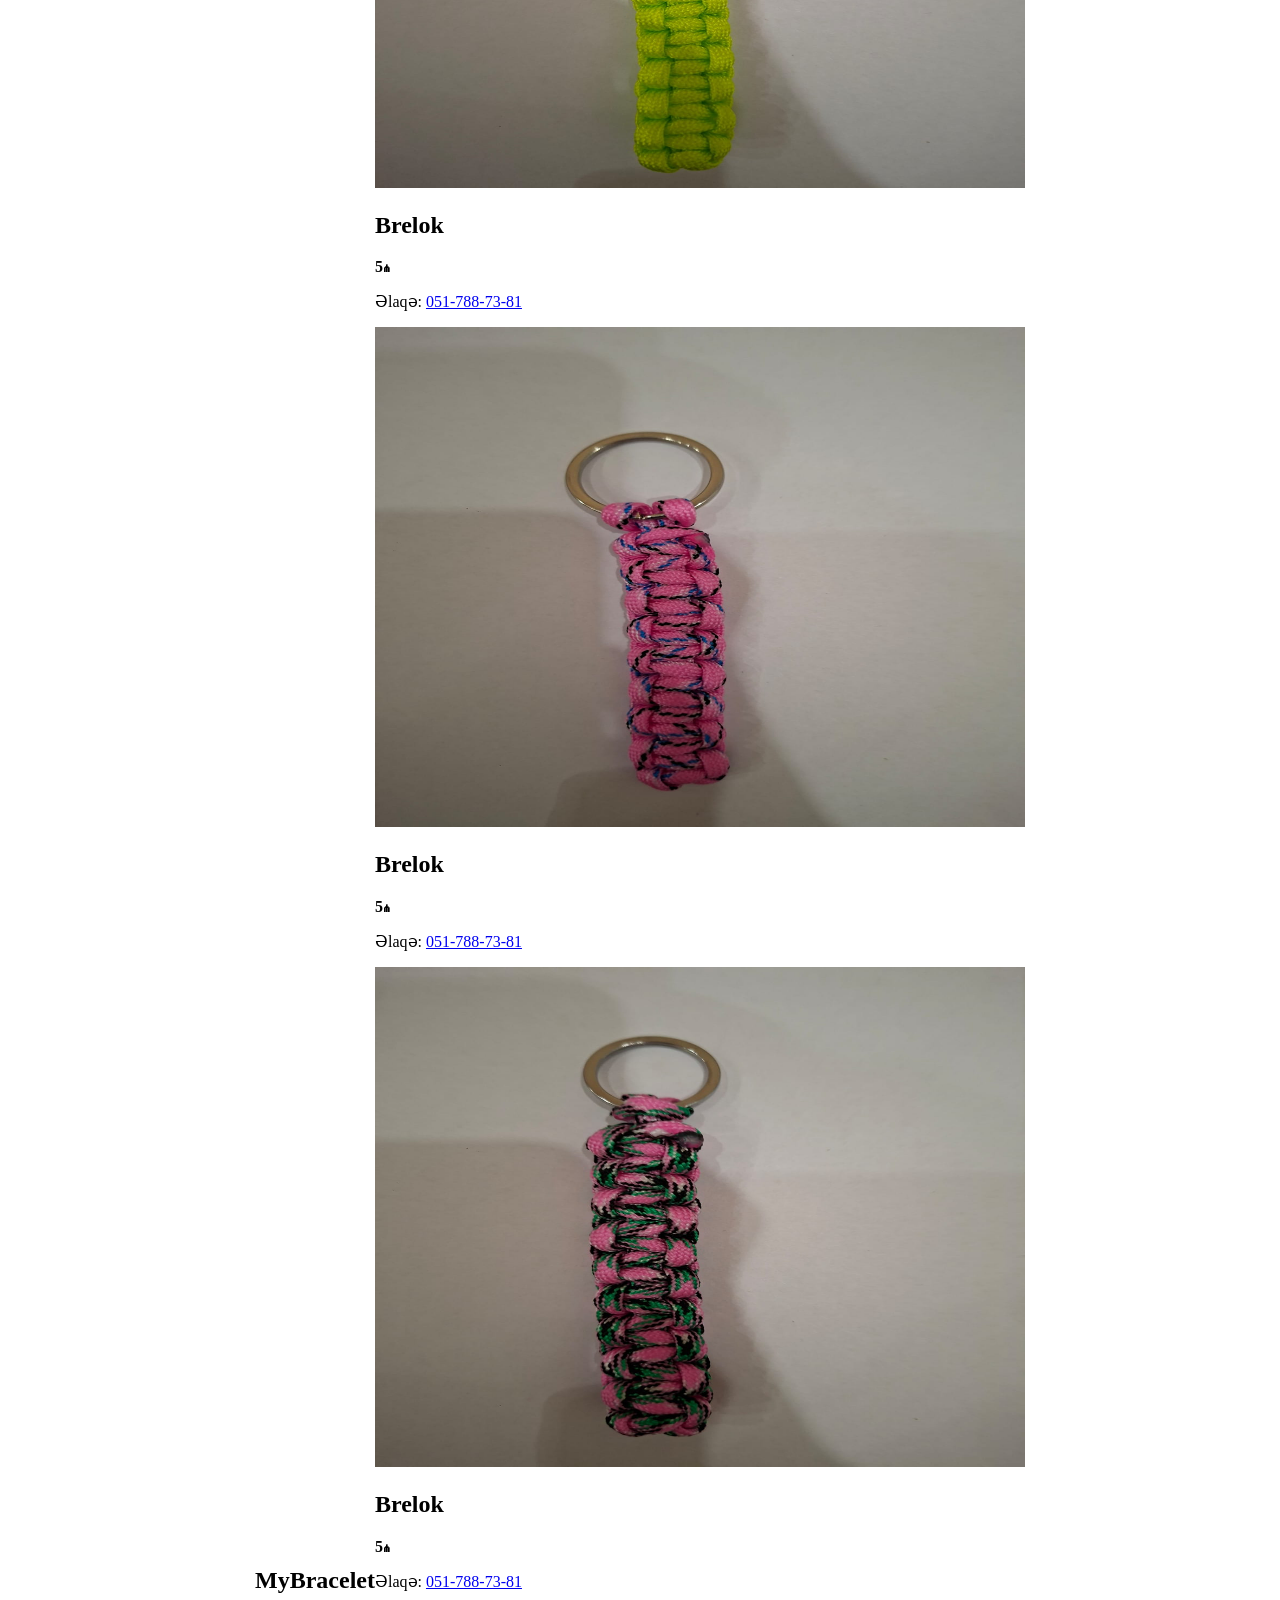
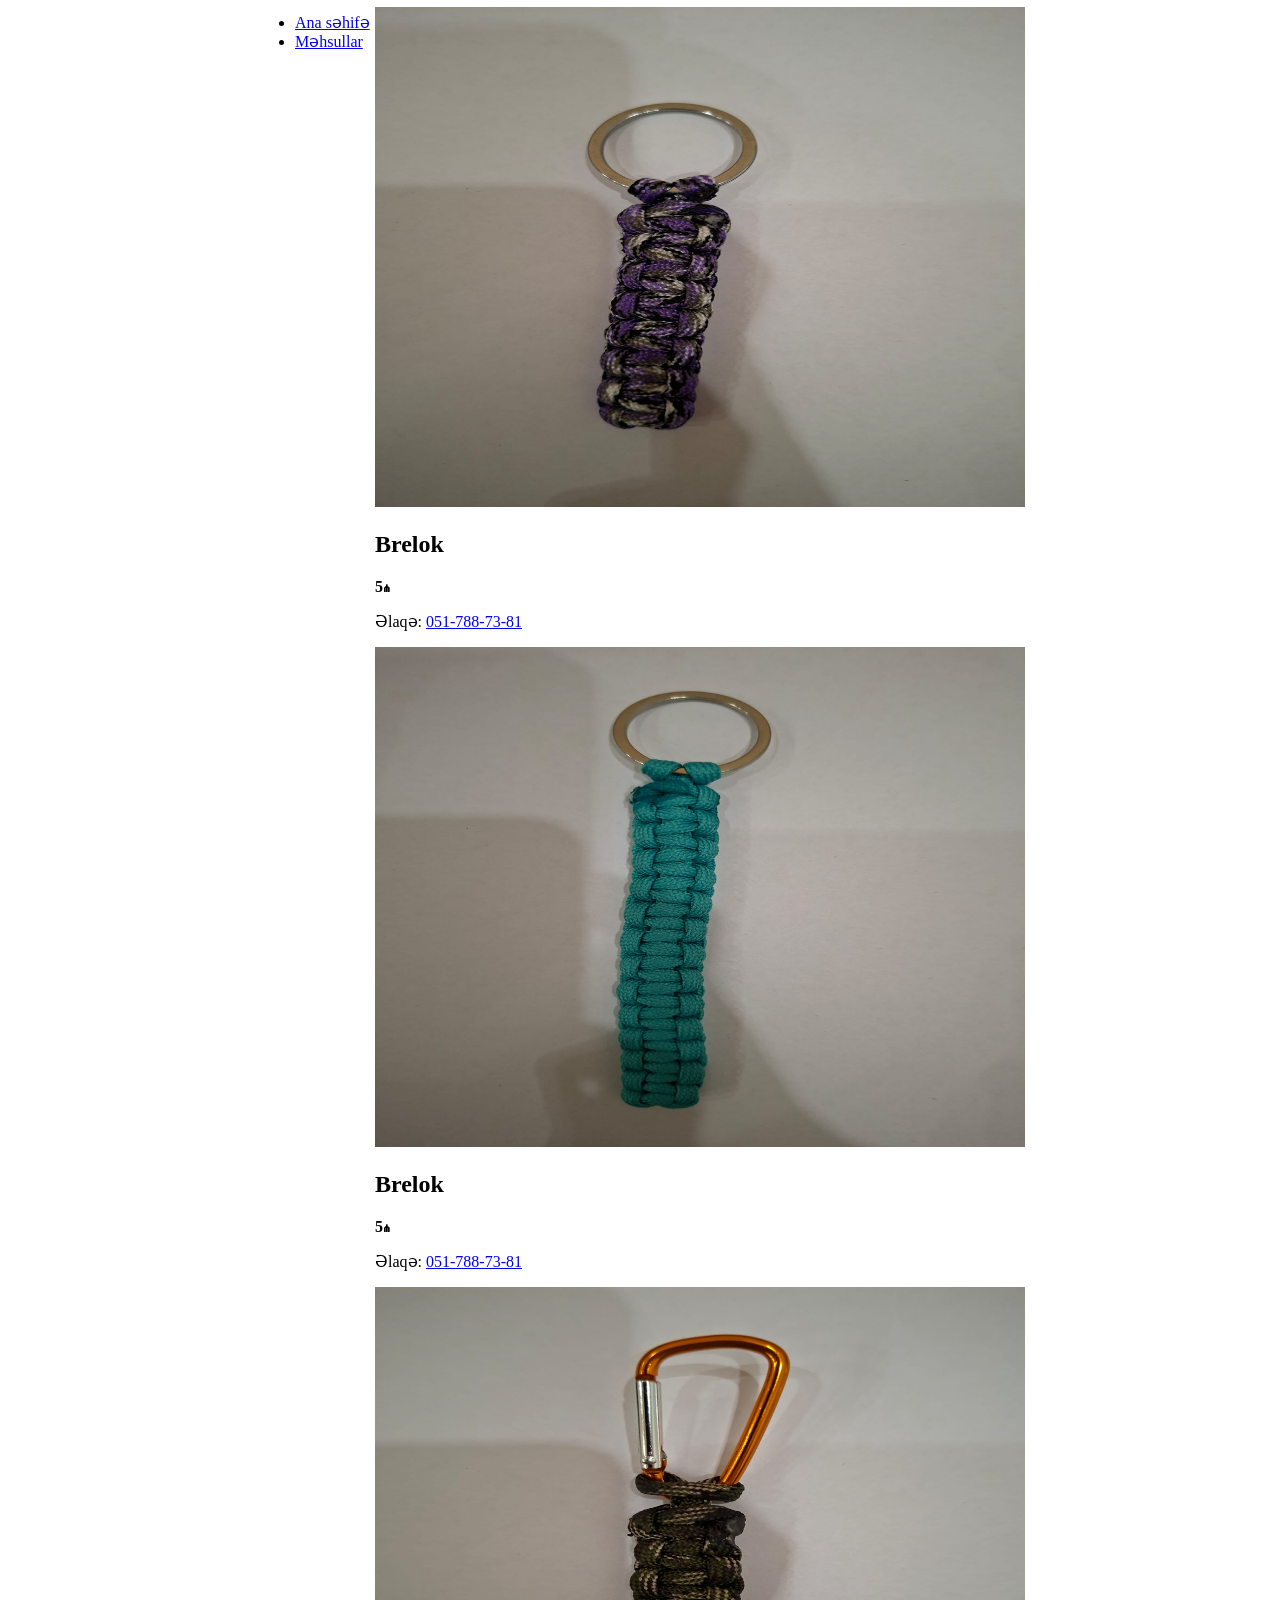
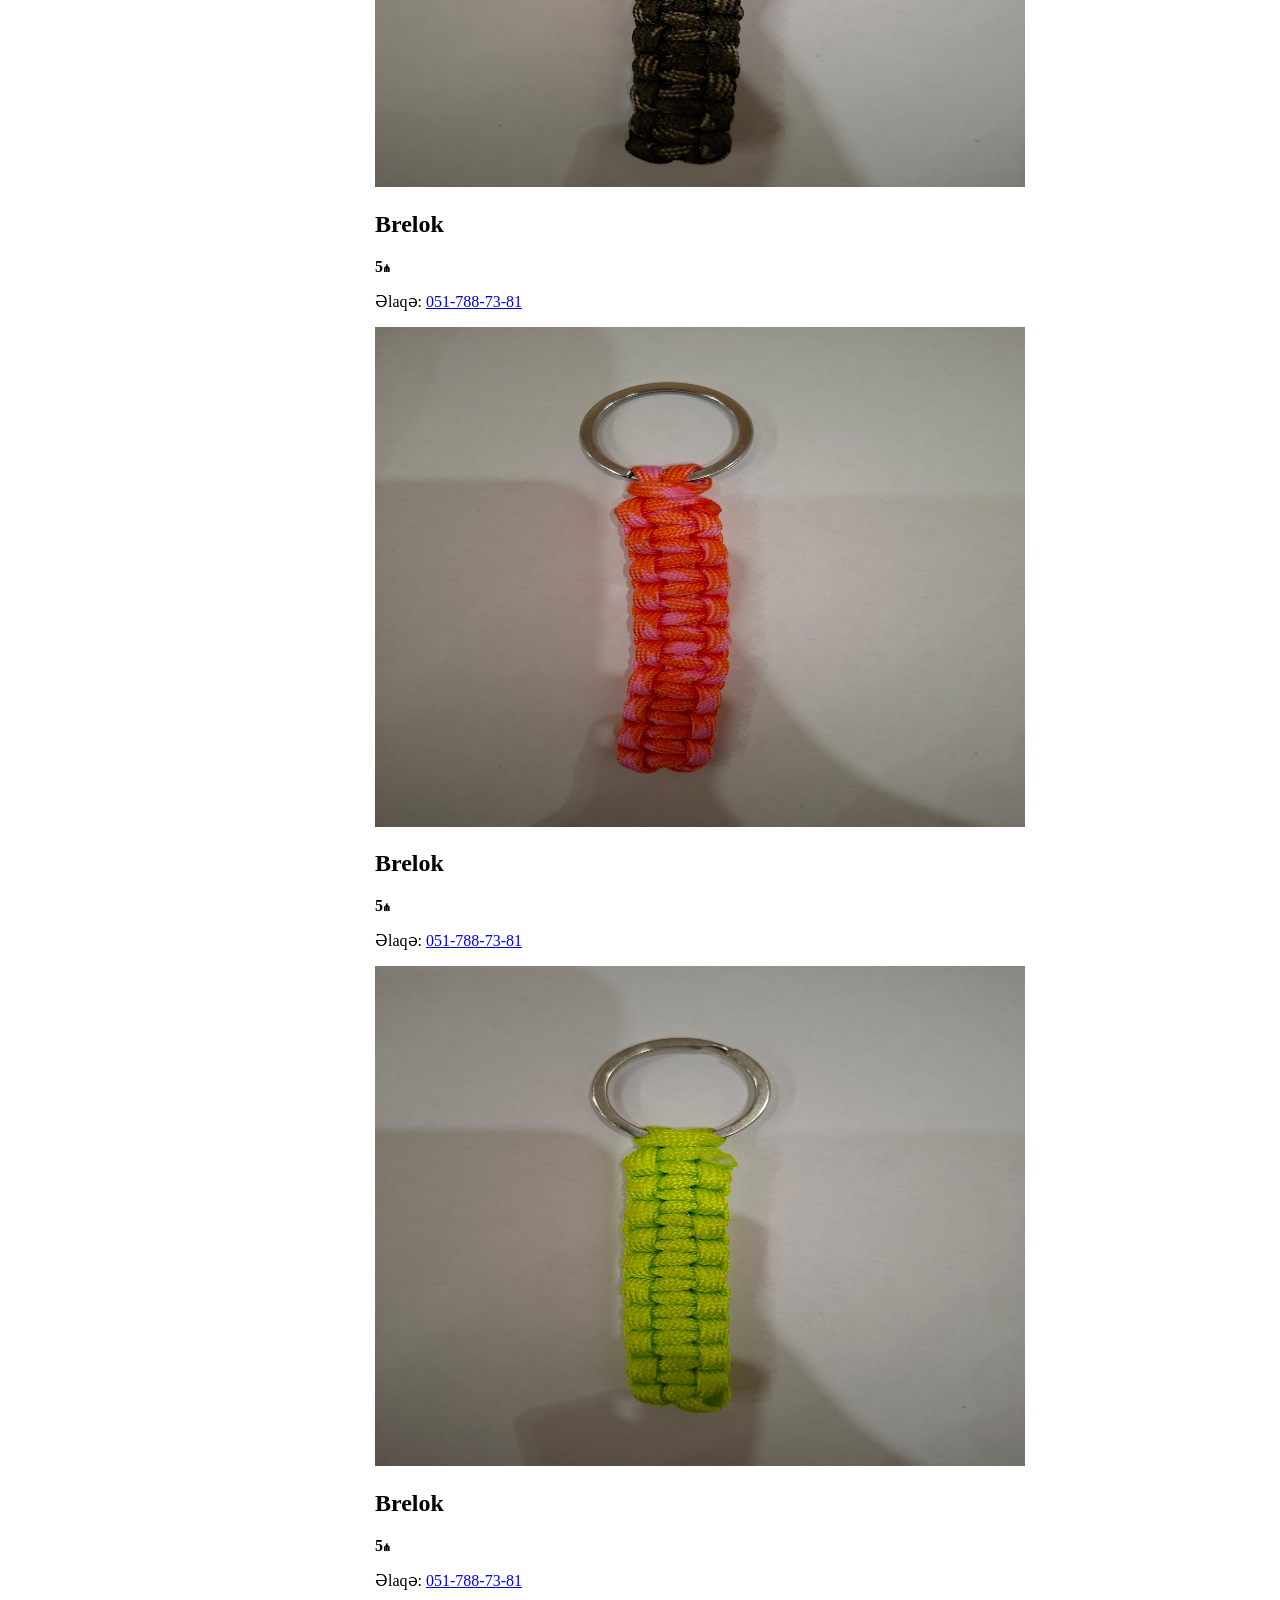
<file: index5.html>
<!DOCTYPE html>
<html lang="en">

<head>
    <meta charset="UTF-8">
    <meta name="viewport" content="width=device-width, initial-scale=1.0">
    <title>MyBracelet | Bracelet Shop – Handmade Bracelets</title>
    <link rel="stylesheet" href="./style5.css">
    <link rel="icon" type="jpg" href="SmallSquareLogoJpg.jpg">
    <meta name="description" content="MyBracelet | Bracelet Shop – Handmade Bracelets">
    <!-- Google tag (gtag.js) -->
    <script async src="https://www.googletagmanager.com/gtag/js?id=G-1XZK1YL79N"></script>
    <script>
        window.dataLayer = window.dataLayer || [];
        function gtag() { dataLayer.push(arguments); }
        gtag('js', new Date());

        gtag('config', 'G-1XZK1YL79N');
    </script>
</head>

<body>
    <nav>
        <div class="heading">
            <h2>MyBracelet</h2>
        </div>
        <div class="sections">
            <ul>
                <div class="option">
                    <li><a href="index.html">Ana səhifə</a></li>
                </div>
                <div class="option">
                    <li><a href="index4.html">Məhsullar</a></li>
                </div>
            </ul>
        </div>
    </nav>
    <div class="product-cards">
        <div class="product-card">
            <img src="WhatsApp Image 2026-05-11 at 10.20.54 (1).jpeg" alt="">
            <h2>Brelok</h2>
            <p style="font-weight: 600;" class="money">5₼</p>

            <p>Əlaqə: <a href="tel: 0517887381">051-788-73-81</a></p>

        </div>
        <div class="product-card">
            <img src="WhatsApp Image 2026-05-11 at 10.20.54.jpeg" alt="">
            <h2>Brelok</h2>
            <p style="font-weight: 600;" class="money">5₼</p>

            <p>Əlaqə: <a href="tel: 0517887381">051-788-73-81</a></p>

        </div>
        <div class="product-card">
            <img src="WhatsApp Image 2026-05-11 at 10.20.55 (1).jpeg" alt="">
            <h2>Brelok</h2>
            <p style="font-weight: 600;" class="money">5₼</p>

            <p>Əlaqə: <a href="tel: 0517887381">051-788-73-81</a></p>

        </div>
        <div class="product-card">
            <img src="WhatsApp Image 2026-05-11 at 10.20.55 (2).jpeg" alt="">
            <h2>Brelok</h2>
            <p style="font-weight: 600;" class="money">5₼</p>

            <p>Əlaqə: <a href="tel: 0517887381">051-788-73-81</a></p>

        </div>
        <div class="product-card">
            <img src="WhatsApp Image 2026-05-11 at 10.20.55 (3).jpeg" alt="">
            <h2>Brelok</h2>
            <p style="font-weight: 600;" class="money">5₼</p>

            <p>Əlaqə: <a href="tel: 0517887381">051-788-73-81</a></p>

        </div>
        <div class="product-card">
            <img src="WhatsApp Image 2026-05-11 at 10.20.55 (4).jpeg" alt="">
            <h2>Brelok</h2>
            <p style="font-weight: 600;" class="money">5₼</p>

            <p>Əlaqə: <a href="tel: 0517887381">051-788-73-81</a></p>

        </div>
        <div class="product-card">
            <img src="WhatsApp Image 2026-05-11 at 10.20.55 (5).jpeg" alt="">
            <h2>Brelok</h2>
            <p style="font-weight: 600;" class="money">5₼</p>

            <p>Əlaqə: <a href="tel: 0517887381">051-788-73-81</a></p>

        </div>
        <div class="product-card">
            <img src="WhatsApp Image 2026-05-11 at 10.20.55.jpeg" alt="">
            <h2>Brelok</h2>
            <p style="font-weight: 600;" class="money">5₼</p>

            <p>Əlaqə: <a href="tel: 0517887381">051-788-73-81</a></p>

        </div>
        <div class="product-card">
            <img src="WhatsApp Image 2026-05-11 at 10.20.56 (1).jpeg" alt="">
            <h2>Brelok</h2>
            <p style="font-weight: 600;" class="money">5₼</p>

            <p>Əlaqə: <a href="tel: 0517887381">051-788-73-81</a></p>

        </div>
        <div class="product-card">
            <img src="WhatsApp Image 2026-05-11 at 10.20.56.jpeg" alt="">
            <h2>Brelok</h2>
            <p style="font-weight: 600;" class="money">5₼</p>

            <p>Əlaqə: <a href="tel: 0517887381">051-788-73-81</a></p>

        </div>
    </div>
</body>

</html>
</file>
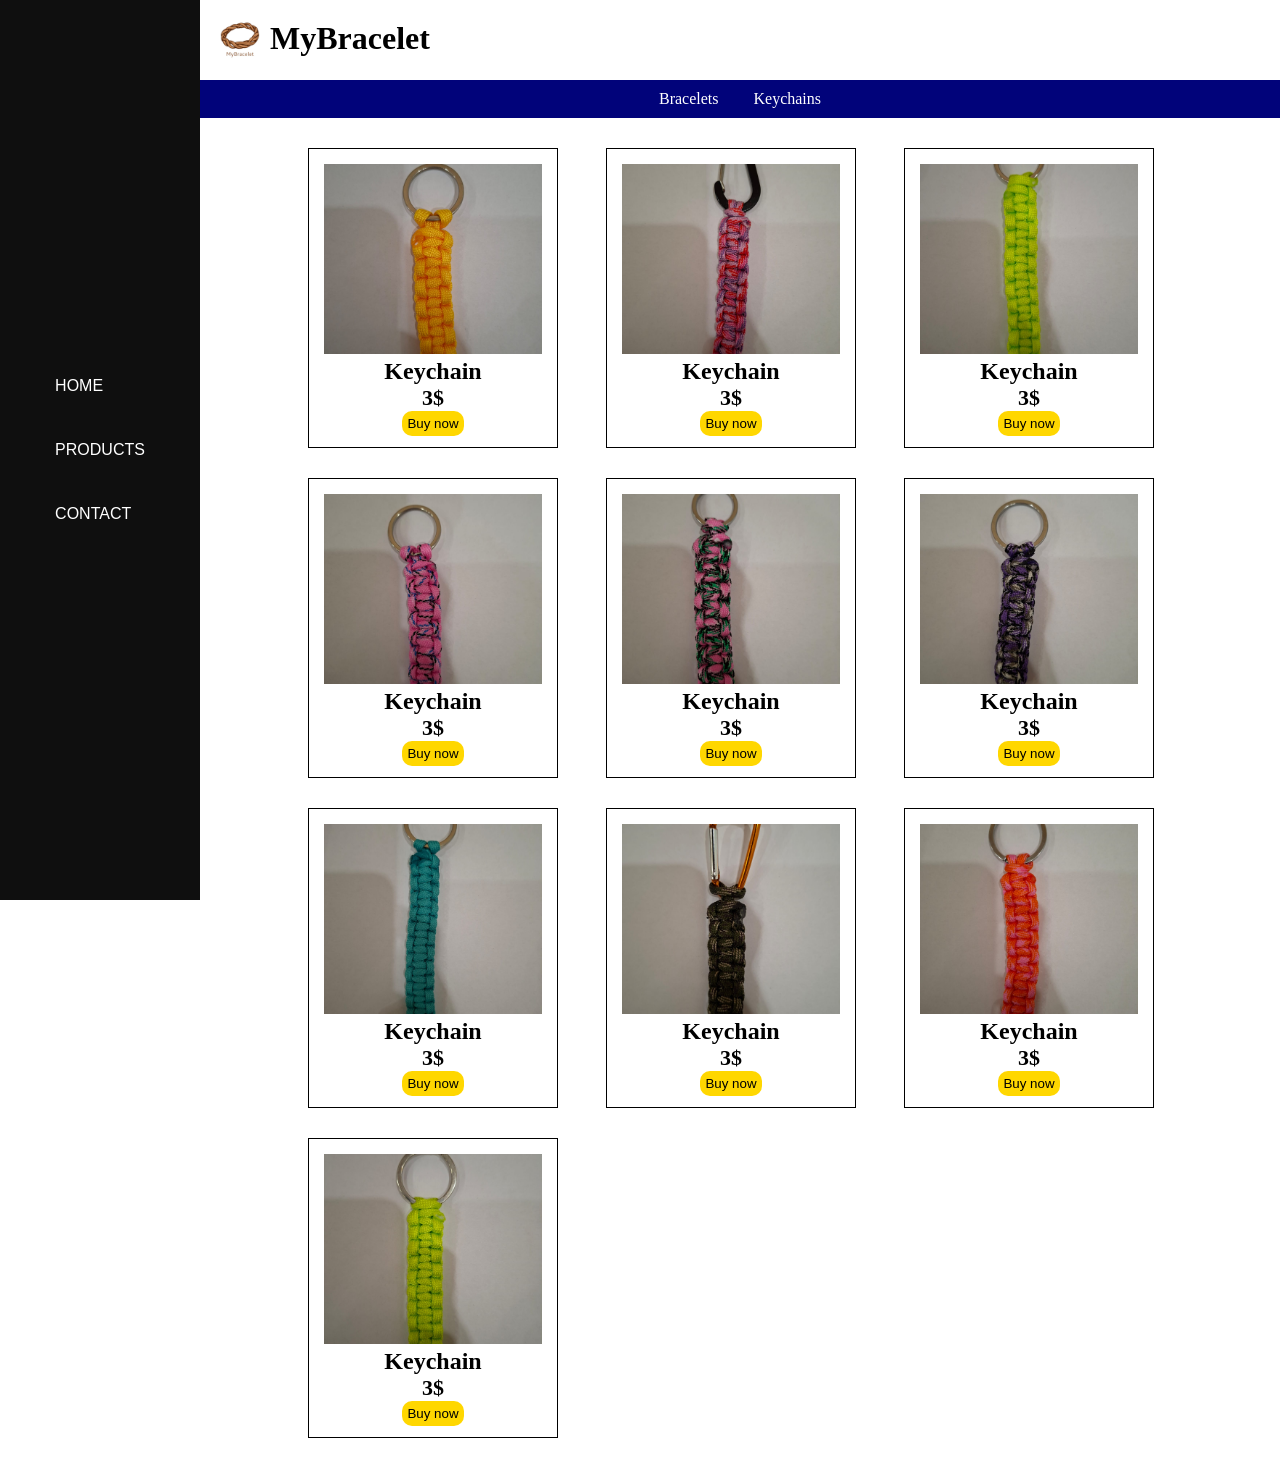
<file: Keychains.html>
<!DOCTYPE html>
<html lang="en">

<head>
    <meta charset="UTF-8">
    <meta name="viewport" content="width=device-width, initial-scale=1.0">
    <meta name="google-site-verification" content="kYvA-2BAFL6adLalNA5GkMldQzBYV4A1zuVXi-K9Id8" />
    <title>MyBracelet | Bracelet Shop – Handmade Parakord Bracelets</title>
    <meta name="description" content="MyBracelet | Bracelet Shop – Handmade Bracelets">
    <link rel="stylesheet" href="./style4.css">
    <link rel="icon" type="image/jpeg" href="SmallSquareLogoJpg.jpg">
    <!-- Google tag (gtag.js) -->
    <script async src="https://www.googletagmanager.com/gtag/js?id=G-1XZK1YL79N"></script>
    <script>
        window.dataLayer = window.dataLayer || [];
        function gtag() { dataLayer.push(arguments); }
        gtag('js', new Date());

        gtag('config', 'G-1XZK1YL79N');
    </script>
    <script src="./main.js"></script>
    <!-- Google Tag Manager -->
    <script>(function (w, d, s, l, i) {
            w[l] = w[l] || []; w[l].push({
                'gtm.start':
                    new Date().getTime(), event: 'gtm.js'
            }); var f = d.getElementsByTagName(s)[0],
                j = d.createElement(s), dl = l != 'dataLayer' ? '&l=' + l : ''; j.async = true; j.src =
                    'https://www.googletagmanager.com/gtm.js?id=' + i + dl; f.parentNode.insertBefore(j, f);
        })(window, document, 'script', 'dataLayer', 'GTM-NC95L3ZQ');</script>
    <!-- End Google Tag Manager -->
</head>

<body>
    <!-- Google Tag Manager (noscript) -->
    <noscript><iframe src="https://www.googletagmanager.com/ns.html?id=GTM-NC95L3ZQ" height="0" width="0"
            style="display:none;visibility:hidden"></iframe></noscript>
    <!-- End Google Tag Manager (noscript) -->
    <div class="container">
        <div class="dashboard">
            <ul>
                <div class="dashboard-items">
                    <li><a href="index.html">HOME</a></li>
                </div>
                <br>
                <br>
                <div class="dashboard-items">
                    <li><a href="Products.html">PRODUCTS</a></li>
                </div>
                <br>
                <br>
                <div class="dashboard-items">
                    <li><a href="Contact.html">CONTACT</a></li>
                </div>
            </ul>
        </div>

        <div class="Products">
            <div class="name-of-the-company">
                <img src="SmallSquareLogoJpg.jpg" alt="">
                <h1 style="text-align: center;">MyBracelet</h1>
            </div>
            <div class="options">
                <ul class="choosing">
                    <div class="choose">
                        <li><a href="Bracelets.html">Bracelets</a></li>
                    </div>
                    <div class="choose">
                        <li><a href="Keychains.html">Keychains</a></li>
                    </div>

                </ul>
            </div>
            <div class="product-cards">
                <div class="product-card">
                    <img src="WhatsApp Image 2026-05-11 at 10.20.54 (1).jpeg" alt="">
                    <h2>Keychain</h2>
                    <p style="font-weight: 600;" class="money">3$</p>

                    <button onclick="window.location.href = 'Contact.html'">Buy now</button>

                </div>
                <div class="product-card">
                    <img src="WhatsApp Image 2026-05-11 at 10.20.54.jpeg" alt="">
                    <h2>Keychain</h2>
                    <p style="font-weight: 600;" class="money">3$</p>

                    <button onclick="window.location.href = 'Contact.html'">Buy now</button>

                </div>
                <div class="product-card">
                    <img src="WhatsApp Image 2026-05-11 at 10.20.55 (1).jpeg" alt="">
                    <h2>Keychain</h2>
                    <p style="font-weight: 600;" class="money">3$</p>

                    <button onclick="window.location.href = 'Contact.html'">Buy now</button>

                </div>
                <div class="product-card">
                    <img src="WhatsApp Image 2026-05-11 at 10.20.55 (2).jpeg" alt="">
                    <h2>Keychain</h2>
                    <p style="font-weight: 600;" class="money">3$</p>

                    <button onclick="window.location.href = 'Contact.html'">Buy now</button>
                </div>
                <div class="product-card">
                    <img src="WhatsApp Image 2026-05-11 at 10.20.55 (3).jpeg" alt="">
                    <h2>Keychain</h2>
                    <p style="font-weight: 600;" class="money">3$</p>

                    <button onclick="window.location.href = 'Contact.html'">Buy now</button>

                </div>
                <div class="product-card">
                    <img src="WhatsApp Image 2026-05-11 at 10.20.55 (4).jpeg" alt="">
                    <h2>Keychain</h2>
                    <p style="font-weight: 600;" class="money">3$</p>

                    <button onclick="window.location.href = 'Contact.html'">Buy now</button>

                </div>
                <div class="product-card">
                    <img src="WhatsApp Image 2026-05-11 at 10.20.55 (5).jpeg" alt="">
                    <h2>Keychain</h2>
                    <p style="font-weight: 600;" class="money">3$</p>

                    <button onclick="window.location.href = 'Contact.html'">Buy now</button>

                </div>
                <div class="product-card">
                    <img src="WhatsApp Image 2026-05-11 at 10.20.55.jpeg" alt="">
                    <h2>Keychain</h2>
                    <p style="font-weight: 600;" class="money">3$</p>

                    <button onclick="window.location.href = 'Contact.html'">Buy now</button>

                </div>
                <div class="product-card">
                    <img src="WhatsApp Image 2026-05-11 at 10.20.56 (1).jpeg" alt="">
                    <h2>Keychain</h2>
                    <p style="font-weight: 600;" class="money">3$</p>

                    <button onclick="window.location.href = 'Contact.html'">Buy now</button>

                </div>
                <div class="product-card">
                    <img src="WhatsApp Image 2026-05-11 at 10.20.56.jpeg" alt="">
                    <h2>Keychain</h2>
                    <p style="font-weight: 600;" class="money">3$</p>

                    <button onclick="window.location.href = 'Contact.html'">Buy now</button>

                </div>
            </div>
        </div>
    </div>
</body>

</html>
</file>
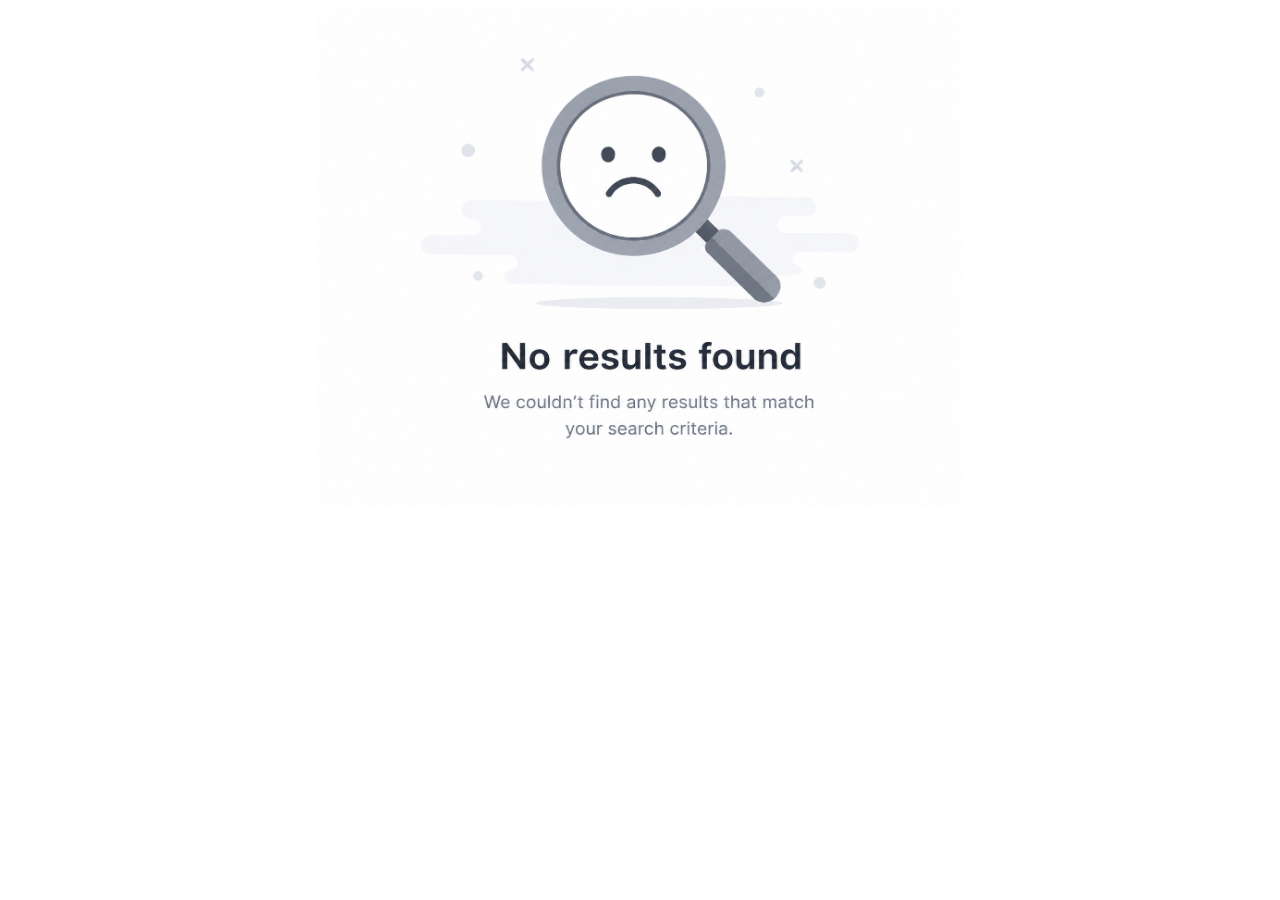
<file: Nothing.html>
<!DOCTYPE html>
<html lang="en">

<head>
    <meta charset="UTF-8">
    <meta name="viewport" content="width=device-width, initial-scale=1.0">
    <title>MyBracelet | Bracelet Shop – Handmade Parakord Bracelets</title>
    <meta name="description" content="MyBracelet | Bracelet Shop – Handmade Bracelets">
    <link rel="stylesheet" href="./style5.css">
    <link rel="icon" type="image/jpeg" href="SmallSquareLogoJpg.jpg">
    <!-- Google tag (gtag.js) -->
    <script async src="https://www.googletagmanager.com/gtag/js?id=G-1XZK1YL79N"></script>
    <script>
        window.dataLayer = window.dataLayer || [];
        function gtag() { dataLayer.push(arguments); }
        gtag('js', new Date());

        gtag('config', 'G-1XZK1YL79N');
    </script>
    <!-- Google Tag Manager -->
    <script>(function (w, d, s, l, i) {
            w[l] = w[l] || []; w[l].push({
                'gtm.start':
                    new Date().getTime(), event: 'gtm.js'
            }); var f = d.getElementsByTagName(s)[0],
                j = d.createElement(s), dl = l != 'dataLayer' ? '&l=' + l : ''; j.async = true; j.src =
                    'https://www.googletagmanager.com/gtm.js?id=' + i + dl; f.parentNode.insertBefore(j, f);
        })(window, document, 'script', 'dataLayer', 'GTM-NC95L3ZQ');</script>
    <!-- End Google Tag Manager -->
</head>

<body>
    <!-- Google Tag Manager (noscript) -->
    <noscript><iframe src="https://www.googletagmanager.com/ns.html?id=GTM-NC95L3ZQ" height="0" width="0"
            style="display:none;visibility:hidden"></iframe></noscript>
    <!-- End Google Tag Manager (noscript) -->
    <div class="one-img">
        <img src="ChatGPT Image May 16, 2026, 07_25_02 PM.png" alt="">
    </div>
</body>

</html>
</file>
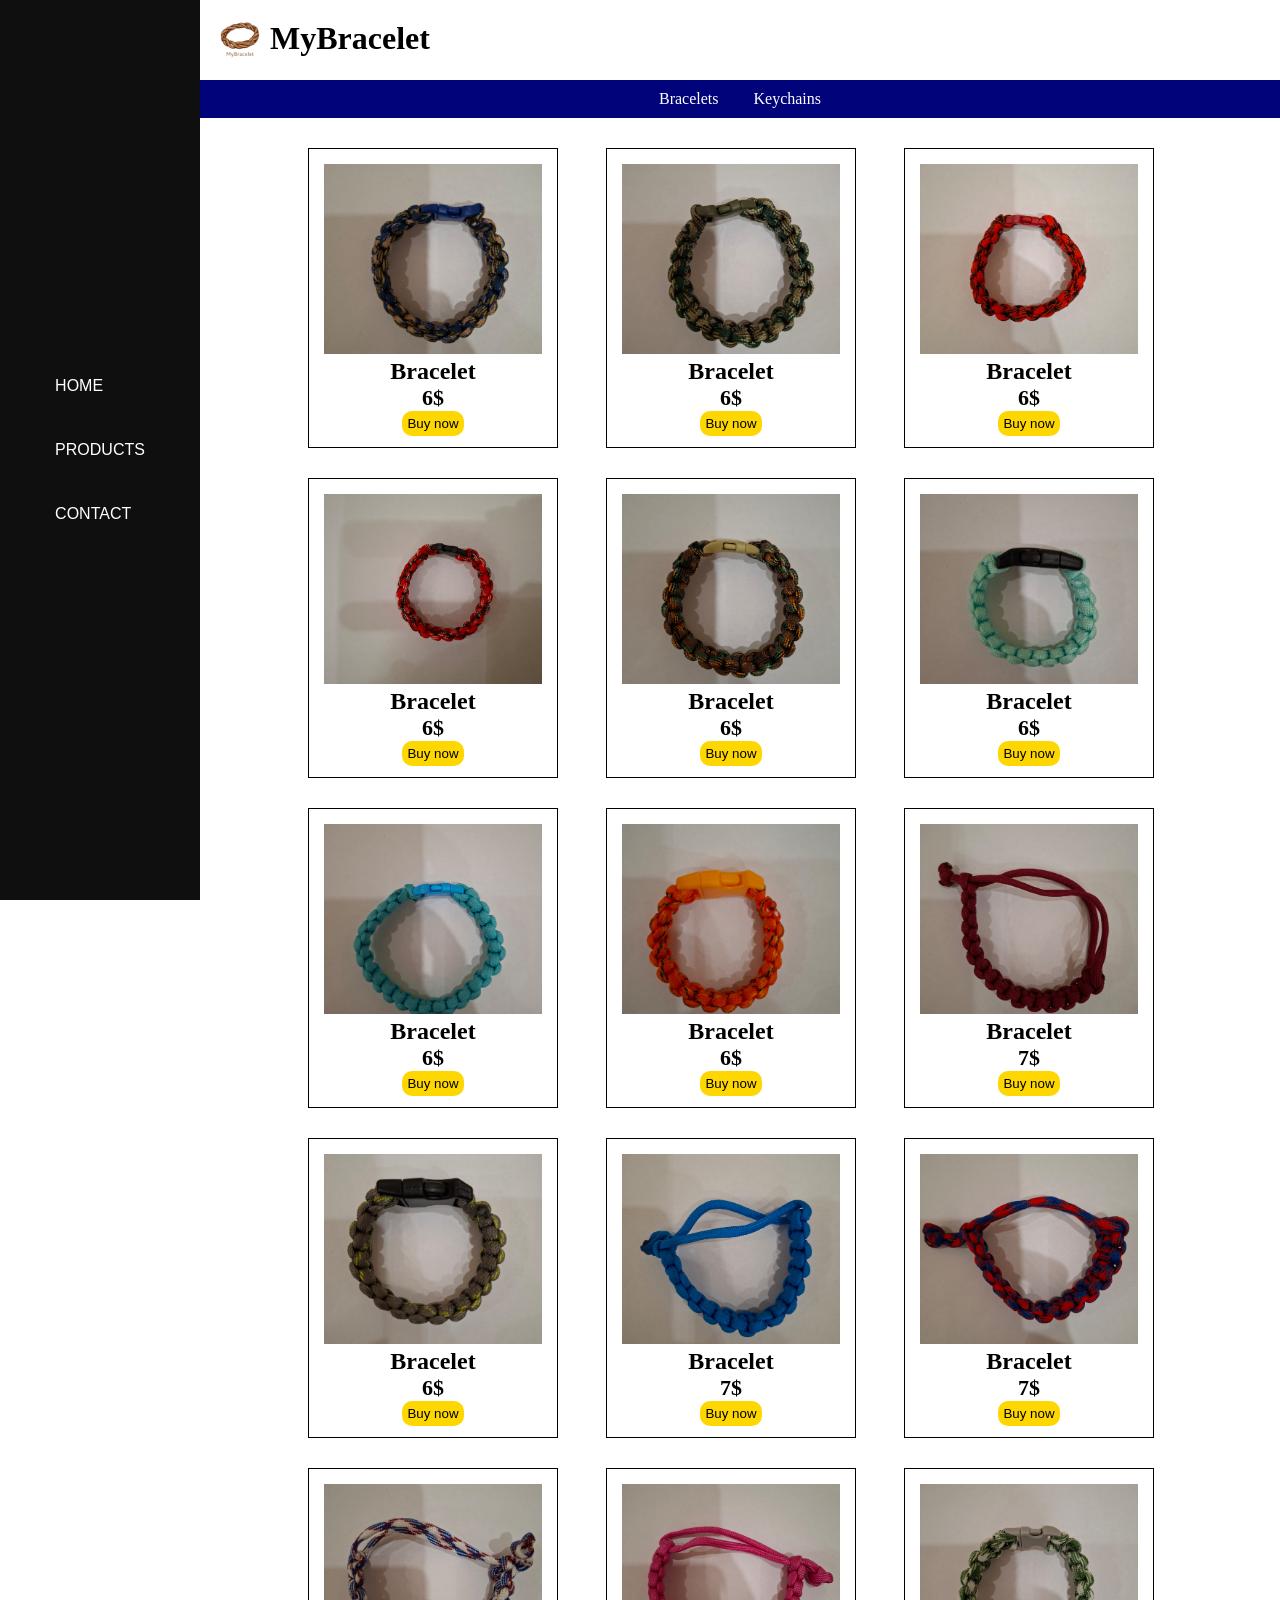
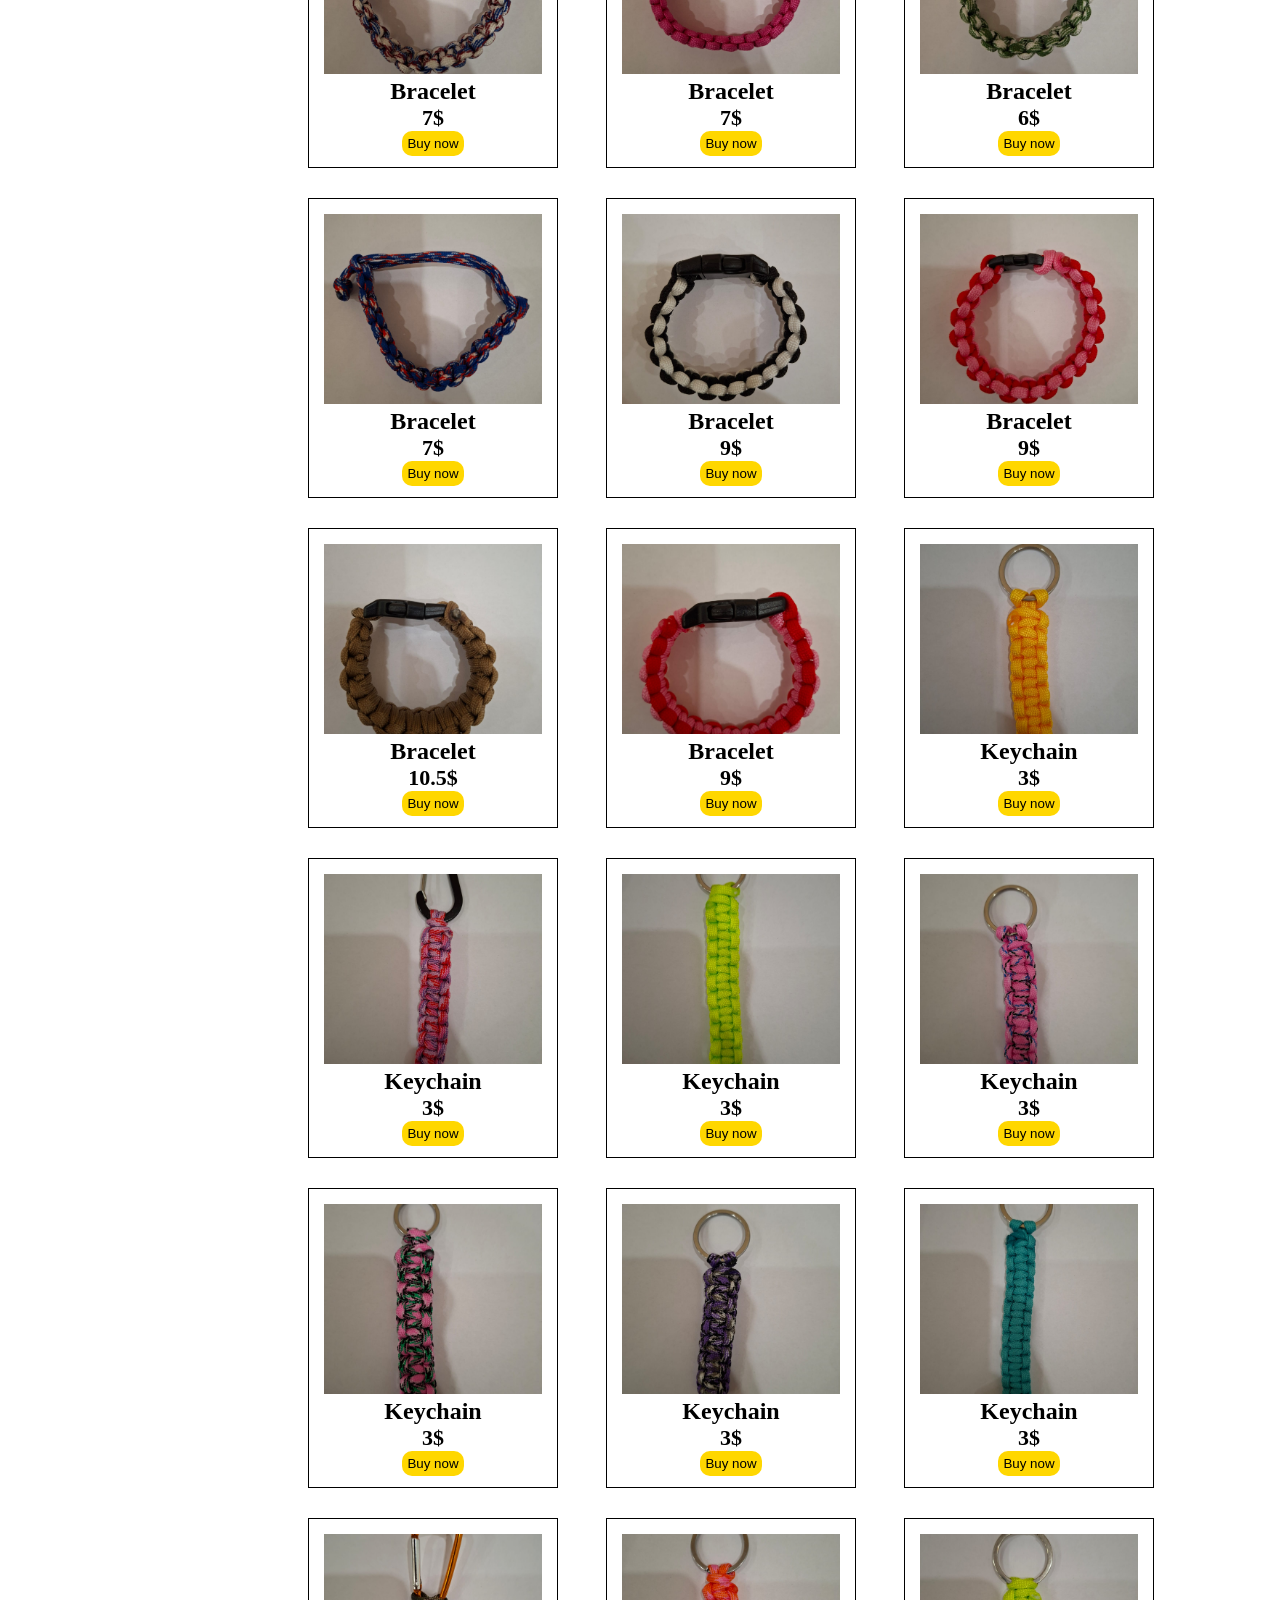
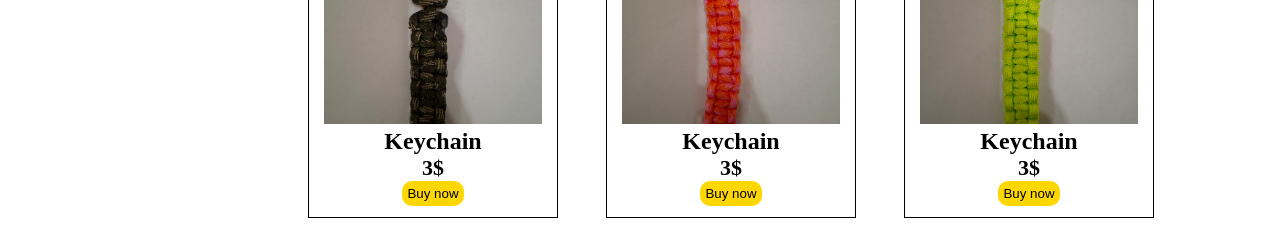
<file: Products.html>
<!DOCTYPE html>
<html lang="en">

<head>
    <meta charset="UTF-8">
    <meta name="viewport" content="width=device-width, initial-scale=1.0">
    <meta name="google-site-verification" content="kYvA-2BAFL6adLalNA5GkMldQzBYV4A1zuVXi-K9Id8" />
    <title>MyBracelet | Bracelet Shop – Handmade Parakord Bracelets</title>
    <meta name="description" content="MyBracelet | Bracelet Shop – Handmade Bracelets">
    <link rel="stylesheet" href="./style2.css">
    <link rel="icon" type="image/jpeg" href="SmallSquareLogoJpg.jpg">
    <!-- Google tag (gtag.js) -->
    <script async src="https://www.googletagmanager.com/gtag/js?id=G-1XZK1YL79N"></script>
    <script>
        window.dataLayer = window.dataLayer || [];
        function gtag() { dataLayer.push(arguments); }
        gtag('js', new Date());

        gtag('config', 'G-1XZK1YL79N');
    </script>
    <script src="./main.js"></script>
    <!-- Google Tag Manager -->
    <script>(function (w, d, s, l, i) {
            w[l] = w[l] || []; w[l].push({
                'gtm.start':
                    new Date().getTime(), event: 'gtm.js'
            }); var f = d.getElementsByTagName(s)[0],
                j = d.createElement(s), dl = l != 'dataLayer' ? '&l=' + l : ''; j.async = true; j.src =
                    'https://www.googletagmanager.com/gtm.js?id=' + i + dl; f.parentNode.insertBefore(j, f);
        })(window, document, 'script', 'dataLayer', 'GTM-NC95L3ZQ');</script>
    <!-- End Google Tag Manager -->
</head>

<body>
    <!-- Google Tag Manager (noscript) -->
    <noscript><iframe src="https://www.googletagmanager.com/ns.html?id=GTM-NC95L3ZQ" height="0" width="0"
            style="display:none;visibility:hidden"></iframe></noscript>
    <!-- End Google Tag Manager (noscript) -->
    <div class="container">
        <div class="dashboard">
            <ul>
                <div class="dashboard-items">
                    <li><a href="index.html">HOME</a></li>
                </div>
                <br>
                <br>
                <div class="dashboard-items">
                    <li><a href="Products.html">PRODUCTS</a></li>
                </div>
                <br>
                <br>
                <div class="dashboard-items">
                    <li><a href="Contact.html">CONTACT</a></li>
                </div>
            </ul>
        </div>

        <div class="Products">
            <div class="name-of-the-company">
                <img src="SmallSquareLogoJpg.jpg" alt="">
                <h1 style="text-align: center;">MyBracelet</h1>
            </div>
            
            <div class="options">
                <ul class="choosing">
                    <div class="choose">
                        <li><a href="Bracelets.html">Bracelets</a></li>
                    </div>
                    <div class="choose">
                        <li><a href="Keychains.html">Keychains</a></li>
                    </div>

                </ul>
            </div>
            

            <div class="product-cards">
                <div class="product-card">
                    <img src="WhatsApp Image 2026-05-10 at 23.18.31 (1).jpeg" alt="">
                    <h2>Bracelet</h2>
                    <p style="font-weight: 600;" class="money">6$</p>
                    <button onclick="window.location.href = 'Contact.html'">Buy now</button>
                </div>
                <div class="product-card">
                    <img src="WhatsApp Image 2026-05-10 at 23.18.31.jpeg" alt="">
                    <h2>Bracelet</h2>
                    <p style="font-weight: 600;" class="money">6$</p>
                    <button onclick="window.location.href = 'Contact.html'">Buy now</button>
                </div>
                <div class="product-card">
                    <img src="WhatsApp Image 2026-05-10 at 23.18.32 (1).jpeg" alt="">
                    <h2>Bracelet</h2>
                    <p style="font-weight: 600;" class="money">6$</p>

                    <button onclick="window.location.href = 'Contact.html'">Buy now</button>
                </div>
                <div class="product-card">
                    <img src="WhatsApp Image 2026-05-10 at 23.18.32 (2).jpeg" alt="">
                    <h2>Bracelet</h2>
                    <p style="font-weight: 600;" class="money">6$</p>

                    <button onclick="window.location.href = 'Contact.html'">Buy now</button>
                </div>
                <div class="product-card">
                    <img src="WhatsApp Image 2026-05-10 at 23.18.32 (3).jpeg" alt="">
                    <h2>Bracelet</h2>
                    <p style="font-weight: 600;" class="money">6$</p>

                    <button onclick="window.location.href = 'Contact.html'">Buy now</button>
                </div>
                <div class="product-card">
                    <img src="WhatsApp Image 2026-05-10 at 23.18.32 (4).jpeg" alt="">
                    <h2>Bracelet</h2>
                    <p style="font-weight: 600;" class="money">6$</p>

                    <button onclick="window.location.href = 'Contact.html'">Buy now</button>
                </div>
                <div class="product-card">
                    <img src="WhatsApp Image 2026-05-10 at 23.18.32.jpeg" alt="">
                    <h2>Bracelet</h2>
                    <p style="font-weight: 600;" class="money">6$</p>

                    <button onclick="window.location.href = 'Contact.html'">Buy now</button>
                </div>
                <div class="product-card">
                    <img src="WhatsApp Image 2026-05-17 at 22.46.54 (1).jpeg" alt="">
                    <h2>Bracelet</h2>
                    <p style="font-weight: 600;" class="money">6$</p>

                    <button onclick="window.location.href = 'Contact.html'">Buy now</button>
                </div>
                <div class="product-card">
                    <img src="WhatsApp Image 2026-05-17 at 22.46.54 (2).jpeg" alt="">
                    <h2>Bracelet</h2>
                    <p style="font-weight: 600;" class="money">7$</p>

                    <button onclick="window.location.href = 'Contact.html'">Buy now</button>
                </div>
                <div class="product-card">
                    <img src="WhatsApp Image 2026-05-17 at 22.46.54.jpeg" alt="">
                    <h2>Bracelet</h2>
                    <p style="font-weight: 600;" class="money">6$</p>

                    <button onclick="window.location.href = 'Contact.html'">Buy now</button>
                </div>
                <div class="product-card">
                    <img src="WhatsApp Image 2026-05-17 at 22.46.55.jpeg" alt="">
                    <h2>Bracelet</h2>
                    <p style="font-weight: 600;" class="money">7$</p>

                    <button onclick="window.location.href = 'Contact.html'">Buy now</button>
                </div>
                <div class="product-card">
                    <img src="WhatsApp Image 2026-05-10 at 23.18.33 (1).jpeg" alt="">
                    <h2>Bracelet</h2>
                    <p style="font-weight: 600;" class="money">7$</p>

                    <button onclick="window.location.href = 'Contact.html'">Buy now</button>
                </div>
                <div class="product-card">
                    <img src="WhatsApp Image 2026-05-10 at 23.18.33 (2).jpeg" alt="">
                    <h2>Bracelet</h2>
                    <p style="font-weight: 600;" class="money">7$</p>

                    <button onclick="window.location.href = 'Contact.html'">Buy now</button>
                </div>
                <div class="product-card">
                    <img src="WhatsApp Image 2026-05-10 at 23.18.33 (3).jpeg" alt="">
                    <h2>Bracelet</h2>
                    <p style="font-weight: 600;" class="money">7$</p>

                    <button onclick="window.location.href = 'Contact.html'">Buy now</button>
                </div>
                <div class="product-card">
                    <img src="WhatsApp Image 2026-05-10 at 23.18.33.jpeg" alt="">
                    <h2>Bracelet</h2>
                    <p style="font-weight: 600;" class="money">6$</p>

                    <button onclick="window.location.href = 'Contact.html'">Buy now</button>

                </div>
                <div class="product-card">
                    <img src="WhatsApp Image 2026-05-10 at 23.18.34.jpeg" alt="">
                    <h2>Bracelet</h2>
                    <p style="font-weight: 600;" class="money">7$</p>

                    <button onclick="window.location.href = 'Contact.html'">Buy now</button>

                </div>
                <div class="product-card">
                    <img src="WhatsApp Image 2026-05-18 at 16.54.49.jpeg" alt="">
                    <h2>Bracelet</h2>
                    <p style="font-weight: 600;" class="money">9$</p>

                    <button onclick="window.location.href = 'Contact.html'">Buy now</button>
                </div>
                <div class="product-card">
                    <img src="WhatsApp Image 2026-05-19 at 17.50.21.jpeg" alt="">
                    <h2>Bracelet</h2>
                    <p style="font-weight: 600;" class="money">9$</p>

                    <button onclick="window.location.href = 'Contact.html'">Buy now</button>

                </div>
                <div class="product-card">
                    <img src="WhatsApp Image 2026-05-19 at 17.50.21 (3).jpeg" alt="">
                    <h2>Bracelet</h2>
                    <p style="font-weight: 600;" class="money">10.5$</p>

                    <button onclick="window.location.href = 'Contact.html'">Buy now</button>

                </div>
                <div class="product-card">
                    <img src="WhatsApp Image 2026-05-19 at 17.50.21 (1).jpeg" alt="">
                    <h2>Bracelet</h2>
                    <p style="font-weight: 600;" class="money">9$</p>

                    <button onclick="window.location.href = 'Contact.html'">Buy now</button>

                </div>
                <div class="product-card">
                    <img src="WhatsApp Image 2026-05-11 at 10.20.54 (1).jpeg" alt="">
                    <h2>Keychain</h2>
                    <p style="font-weight: 600;" class="money">3$</p>

                    <button onclick="window.location.href = 'Contact.html'">Buy now</button>

                </div>
                <div class="product-card">
                    <img src="WhatsApp Image 2026-05-11 at 10.20.54.jpeg" alt="">
                    <h2>Keychain</h2>
                    <p style="font-weight: 600;" class="money">3$</p>

                    <button onclick="window.location.href = 'Contact.html'">Buy now</button>

                </div>
                <div class="product-card">
                    <img src="WhatsApp Image 2026-05-11 at 10.20.55 (1).jpeg" alt="">
                    <h2>Keychain</h2>
                    <p style="font-weight: 600;" class="money">3$</p>

                    <button onclick="window.location.href = 'Contact.html'">Buy now</button>

                </div>
                <div class="product-card">
                    <img src="WhatsApp Image 2026-05-11 at 10.20.55 (2).jpeg" alt="">
                    <h2>Keychain</h2>
                    <p style="font-weight: 600;" class="money">3$</p>

                    <button onclick="window.location.href = 'Contact.html'">Buy now</button>
                </div>
                <div class="product-card">
                    <img src="WhatsApp Image 2026-05-11 at 10.20.55 (3).jpeg" alt="">
                    <h2>Keychain</h2>
                    <p style="font-weight: 600;" class="money">3$</p>

                    <button onclick="window.location.href = 'Contact.html'">Buy now</button>

                </div>
                <div class="product-card">
                    <img src="WhatsApp Image 2026-05-11 at 10.20.55 (4).jpeg" alt="">
                    <h2>Keychain</h2>
                    <p style="font-weight: 600;" class="money">3$</p>

                    <button onclick="window.location.href = 'Contact.html'">Buy now</button>

                </div>
                <div class="product-card">
                    <img src="WhatsApp Image 2026-05-11 at 10.20.55 (5).jpeg" alt="">
                    <h2>Keychain</h2>
                    <p style="font-weight: 600;" class="money">3$</p>

                    <button onclick="window.location.href = 'Contact.html'">Buy now</button>

                </div>
                <div class="product-card">
                    <img src="WhatsApp Image 2026-05-11 at 10.20.55.jpeg" alt="">
                    <h2>Keychain</h2>
                    <p style="font-weight: 600;" class="money">3$</p>

                    <button onclick="window.location.href = 'Contact.html'">Buy now</button>

                </div>
                <div class="product-card">
                    <img src="WhatsApp Image 2026-05-11 at 10.20.56 (1).jpeg" alt="">
                    <h2>Keychain</h2>
                    <p style="font-weight: 600;" class="money">3$</p>

                    <button onclick="window.location.href = 'Contact.html'">Buy now</button>

                </div>
                <div class="product-card">
                    <img src="WhatsApp Image 2026-05-11 at 10.20.56.jpeg" alt="">
                    <h2>Keychain</h2>
                    <p style="font-weight: 600;" class="money">3$</p>

                    <button onclick="window.location.href = 'Contact.html'">Buy now</button>

                </div>

            </div>
        </div>

    </div>
</body>

</html>
</file>
<file: style.css>
* {
    margin: 0;
    padding: 0;
    box-sizing: border-box;
}

.dashboard {
    background-color: #0f0f0f;
    width: 200px;
    height: 100%;
    display: flex;
    flex-direction: column;
    justify-content: center;
    align-items: center;
    position: fixed;
    top: 0;
    left: 0;
    overflow: hidden;
}

.dashboard-items {
    transition: transform 0.3s ease;
    padding: 5px;
    font-family: Verdana, Geneva, Tahoma, sans-serif;
    display: flex;
    flex-direction: column;
    justify-content: center;
}

.dashboard-items:hover {
    transform: scale(1.2);
    background-color: #121212;
}

.dashboard-items a {
    text-decoration: none;
    color: white;
}

.dashboard-items li {
    list-style-type: none;
}

body {
    padding-left: 200px;
    height: 100vh;
    background: url(WhatsApp\ Image\ 2026-05-15\ at\ 19.40.59.jpeg);
    
}

.welcome {
    font-weight: 550;
    color: white;
    margin: 20px;
}


.Home h1 {
    color: black;
    margin-bottom: 20px;
}

button {
    border-radius: 10px;
    background-color: gold;
    width: 150px;
    height: 45px;
    border: gold;
    font-size: 16px;
    cursor: pointer;
    transition: transform 0.3s ease;
}

button:hover {
    transform: scale(1.1);
}

button:active {
    transform: scale(0.95);
}

.button1 {
    display: flex;
    justify-content: center;
}

.name-of-the-company {
    gap: 10px;
    justify-content: space-between;
    align-items: center;
    font-size: 18px;
    margin-bottom: 25px;
}

a {
    text-decoration: none;
}

.name-of-the-company p {
    color: black;
}

.just-name {
    font-size: 30px;
    color: black;
}

.About-us {
    margin-left: 30px;
    margin-bottom: 35px;
}

.About-us ul {
    display: flex;
    gap: 30px;
    justify-content: center;
}

.About-us li {
    list-style-type: none;
    margin-top: 30px;
    margin-bottom: 30px;
    background-color: #c70606;
    font-size: 24px;
    font-family: Arial, Helvetica, sans-serif;
    padding: 15px;
    border-radius: 15px;
    transition: transform 0.3s ease;

}

.About-us li:hover {
    transform: scale(1.2);
}

.slider img {
    object-fit: cover;
    width: 20%;
    height: 25vh;
}

.slider {
    display: flex;
    justify-content: center;
}

.button2 button {
    background-color: darkblue;
    width: 50px;
    height: 30px;
}

.button2 {
    display: flex;
    gap: 115px;
    margin-top: 8px;
    margin-bottom: 25px;
    justify-content: center;
}

@media (min-width: 320px) and (max-width: 480px) {
    .product-cards {
        grid-template-columns: repeat(1, 1fr);
    }
    .contact p {
        font-size: 16px;
    }
    .dashboard {
        width: 100%;
        height: 60px;
        top: 0;
        left: 0;
    }
    .dashboard-items a {
        font-size: 11px;
    }
    .just-name p {
        font-size: 24px;
    }
    body {
        padding-top: 60px;
    }
    ul {
        display: flex;
        gap: 40px;
    }

    .name-of-the-company {
        margin-left: auto;
        margin-right: auto;
    }
    .slider img {
        width: 100px;
        height: 65px;
    }

}

@media (min-width: 481px) and (max-width: 767px) {
    .product-cards {
        grid-template-columns: repeat(1, 1fr);
    }
    .contact p {
        font-size: 16px;
    }
    .dashboard {
        width: 100%;
        height: 60px;
        top: 0;
        left: 0;
    }
    .dashboard-items a {
        font-size: 11px;
    }
    .just-name p {
        font-size: 24px;
    }
    
    body {
        padding-top: 60px;
    }
    ul {
        display: flex;
        gap: 40px;
    }
}

@media (min-width: 768px) and (max-width: 1024px) {
    .product-cards {
        grid-template-columns: repeat(2, 1fr);
    }

}

@media (min-width: 1025px) {
    .product-cards {
        grid-template-columns: repeat(3, 1fr);
    }
}
</file>
<file: style3.css>
* {
    margin: 0;
    padding: 0;
    box-sizing: border-box;
}

.dashboard {
    background-color: #0f0f0f;
    width: 200px;
    height: 100%;
    display: flex;
    flex-direction: column;
    justify-content: center;
    align-items: center;
    position: fixed;
    top: 0;
    left: 0;
    overflow: hidden;
}

.dashboard-items {
    transition: transform 0.3s ease;
    padding: 5px;
    font-family: Verdana, Geneva, Tahoma, sans-serif;
    display: flex;
    flex-direction: column;
    justify-content: center;
}

.dashboard-items:hover {
    transform: scale(1.2);
    background-color: #121212;
}

.dashboard-items a {
    text-decoration: none;
    color: white;
}

.dashboard-items li {
    list-style-type: none;
}

.Products,
.search-filter {
    margin-left: 200px;
}

.product-card {
    border: 1px solid;
    width: 250px;
    height: 300px;
    text-align: center;
    padding: 15px;
    transition: transform 0.3s ease;
    overflow: hidden;
}

.product-cards {
    display: grid;
    grid-template-columns: repeat(3, 1fr);
    gap: 30px;
    width: 80%;
    margin-right: auto;
    margin-left: auto;
    margin-top: 30px;
    margin-bottom: 30px;
}

.product-cards img {
    width: 100%;
    height: 190px;
    object-fit: cover;
}

a {
    text-decoration: none;
}

.money {
    font-size: 22px;
}

.search-products {
    display: flex;
    justify-content: right;
    margin-right: 25px;
    gap: 20px;
}

input {
    padding-left: 5px;
    padding-right: 5px;
}

.search-products button {
    font-size: 22px;
    background: none;
    border: none;
    color: #424242;
    cursor: pointer;
    transition: transform 0.3s ease;
}

.search-products button:hover {
    transform: scale(1.2);
}


.product-card:hover {
    transform: scale(1.1);
}

.name-of-the-company {
    display: flex;
    gap: 10px;
    margin: 20px;
}

.name-of-the-company img {
    width: 40px;
    height: 40px;
    object-fit: cover;
}

.product-card button {
    border-radius: 10px;
    padding: 5px;
    transition: transform 0.3s ease;
    background-color: gold;
    border: gold;
    cursor: pointer;
}

.product-card button:hover {
    transform: scale(1.2);
}

.product-card button:active {
    transform: scale(0.95);
}

.choosing {
    display: flex;
    justify-content: center;
    gap: 25px;
    margin: 10px;
    padding: 5px;
}

.choosing li {
    list-style-type: none;
}

.choose a {
    color: white;
}

.choose {
    transition: transform 0.2s ease;
    padding: 5px;
}

.choose:hover {
    transform: scale(1.2);
}

.options {
    background-color: #01037a;
}

@media (min-width: 320px) and (max-width: 480px) {
    .product-cards {
        grid-template-columns: repeat(1, 1fr);
    }

    .search-products {
        display: flex;
        justify-content: center;
    }

    p {
        font-size: 16px;
    }

    .dashboard {
        width: 100%;
        height: 60px;
        top: 0;
        left: 0;
    }

    .dashboard-items a {
        font-size: 11px;
    }

    .Home {
        margin-left: 5px;
    }

    .product-cards {
        margin-right: 20px;
    }

    body {
        padding-top: 60px;
    }

    ul {
        display: flex;
        gap: 40px;
    }

    .product-cards {
        margin-left: auto;
        margin-right: auto;
    }

}

@media (min-width: 481px) and (max-width: 767px) {
    .product-cards {
        grid-template-columns: repeat(1, 1fr);
    }

    .search-products {
        display: flex;
        justify-content: center;
    }

    p {
        font-size: 16px;
    }

    .dashboard {
        width: 100%;
        height: 60px;
        top: 0;
        left: 0;
    }

    .dashboard-items a {
        font-size: 11px;
    }

    .Home {
        margin-left: 5px;
    }

    .product-cards {
        margin-right: 20px;
    }

    body {
        padding-top: 60px;
    }

    ul {
        display: flex;
        gap: 40px;
    }


    .product-cards {
        margin-left: auto;
        margin-right: auto;
    }
}

@media (min-width: 768px) and (max-width: 1024px) {
    .product-cards {
        grid-template-columns: repeat(2, 1fr);
    }
}

@media (min-width: 1025px) {
    .product-cards {
        grid-template-columns: repeat(3, 1fr);
    }
}
</file>
<file: style2.css>
* {
    margin: 0;
    padding: 0;
    box-sizing: border-box;
}

.dashboard {
    background-color: #0f0f0f;
    width: 200px;
    height: 100%;
    display: flex;
    flex-direction: column;
    justify-content: center;
    align-items: center;
    position: fixed;
    top: 0;
    left: 0;
    overflow: hidden;
}

.dashboard-items {
    transition: transform 0.3s ease;
    padding: 5px;
    font-family: Verdana, Geneva, Tahoma, sans-serif;
    display: flex;
    flex-direction: column;
    justify-content: center;
}

.dashboard-items:hover {
    transform: scale(1.2);
    background-color: #121212;
}

.dashboard-items a {
    text-decoration: none;
    color: white;
}

.dashboard-items li {
    list-style-type: none;
}

.Products,
.search-filter {
    margin-left: 200px;
}

.product-card {
    border: 1px solid;
    width: 250px;
    height: 300px;
    text-align: center;
    padding: 15px;
    transition: transform 0.3s ease;
    overflow: hidden;
}

.product-cards {
    display: grid;
    grid-template-columns: repeat(3, 1fr);
    gap: 30px;
    width: 80%;
    margin-right: auto;
    margin-left: auto;
    margin-top: 30px;
    margin-bottom: 30px;
}

.product-cards img {
    width: 100%;
    height: 190px;
    object-fit: cover;
}

a {
    text-decoration: none;
}

.money {
    font-size: 22px;
}

.search-products {
    display: flex;
    justify-content: right;
    margin-right: 25px;
    gap: 20px;
}

input {
    padding-left: 5px;
    padding-right: 5px;
}

.search-products button {
    font-size: 22px;
    background: none;
    border: none;
    color: #424242;
    cursor: pointer;
    transition: transform 0.3s ease;
}

.search-products button:hover {
    transform: scale(1.2);
}


.product-card:hover {
    transform: scale(1.1);
}

.search-products button:active {
    transform: scale(0.95);
}

.name-of-the-company {
    display: flex;
    gap: 10px;
    margin: 20px;
}

.name-of-the-company img {
    width: 40px;
    height: 40px;
    object-fit: cover;
}

.product-card button {
    border-radius: 10px;
    padding: 5px;
    transition: transform 0.3s ease;
    background-color: gold;
    border: gold;
    cursor: pointer;
}

.product-card button:hover {
    transform: scale(1.2);
}

.product-card button:active {
    transform: scale(0.95);
}

.choosing {
    display: flex;
    justify-content: center;
    gap: 25px;
    margin: 10px;
    padding: 5px;
}

.choosing li {
    list-style-type: none;
}

.choose a {
    color: white;
}

.choose {
    transition: transform 0.2s ease;
    padding: 5px;
}

.choose:hover {
    transform: scale(1.2);
}

.options {
    background-color: #01037a;
}


@media (min-width: 320px) and (max-width: 480px) {
    .product-cards {
        grid-template-columns: repeat(1, 1fr);
    }

    .search-products {
        display: flex;
        justify-content: center;
    }

    p {
        font-size: 16px;
    }

    .product-cards {
        margin-left: auto;
        margin-right: auto;
    }

    .dashboard {
        width: 100%;
        height: 60px;
        top: 0;
        left: 0;
    }

    .dashboard-items a {
        font-size: 11px;
    }

    .Home {
        margin-left: 5px;
    }

    .product-cards {
        margin-right: 20px;
    }

    body {
        padding-top: 60px;
    }

    ul {
        display: flex;
        gap: 40px;
    }



}

@media (min-width: 481px) and (max-width: 767px) {
    .product-cards {
        grid-template-columns: repeat(1, 1fr);
    }

    .search-products {
        display: flex;
        justify-content: center;
    }

    p {
        font-size: 16px;
    }

    .dashboard {
        width: 100%;
        height: 60px;
        top: 0;
        left: 0;
    }

    .product-cards {
        margin-left: auto;
        margin-right: auto;
    }

    .dashboard-items a {
        font-size: 11px;
    }

    .Home {
        margin-left: 5px;
    }

    .product-cards {
        margin-right: 20px;
    }

    body {
        padding-top: 60px;
    }

    ul {
        display: flex;
        gap: 40px;
    }


}

@media (min-width: 768px) and (max-width: 1024px) {
    .product-cards {
        grid-template-columns: repeat(2, 1fr);
    }
}

@media (min-width: 1025px) {
    .product-cards {
        grid-template-columns: repeat(3, 1fr);
    }
}
</file>
<file: style4.css>
* {
    margin: 0;
    padding: 0;
    box-sizing: border-box;
}

.dashboard {
    background-color: #0f0f0f;
    width: 200px;
    height: 100%;
    display: flex;
    flex-direction: column;
    justify-content: center;
    align-items: center;
    position: fixed;
    top: 0;
    left: 0;
    overflow: hidden;
}

.dashboard-items {
    transition: transform 0.3s ease;
    padding: 5px;
    font-family: Verdana, Geneva, Tahoma, sans-serif;
    display: flex;
    flex-direction: column;
    justify-content: center;
}

.dashboard-items:hover {
    transform: scale(1.2);
    background-color: #121212;
}

.dashboard-items a {
    text-decoration: none;
    color: white;
}

.dashboard-items li {
    list-style-type: none;
}

.Products,
.search-filter {
    margin-left: 200px;
}

.product-card {
    border: 1px solid;
    width: 250px;
    height: 300px;
    text-align: center;
    padding: 15px;
    transition: transform 0.3s ease;
    overflow: hidden;
}

.product-cards {
    display: grid;
    grid-template-columns: repeat(3, 1fr);
    gap: 30px;
    width: 80%;
    margin-right: auto;
    margin-left: auto;
    margin-top: 30px;
    margin-bottom: 30px;
}

.product-cards img {
    width: 100%;
    height: 190px;
    object-fit: cover;
}

a {
    text-decoration: none;
}

.money {
    font-size: 22px;
}

.search-products {
    display: flex;
    justify-content: right;
    margin-right: 25px;
    gap: 20px;
}

input {
    padding-left: 5px;
    padding-right: 5px;
}

.search-products button {
    font-size: 22px;
    background: none;
    border: none;
    color: #424242;
    cursor: pointer;
    transition: transform 0.3s ease;
}

.search-products button:hover {
    transform: scale(1.2);
}

.product-card:hover {
    transform: scale(1.1);
}

.name-of-the-company {
    display: flex;
    gap: 10px;
    margin: 20px;
}

.name-of-the-company img {
    width: 40px;
    height: 40px;
    object-fit: cover;
}

.product-card button {
    border-radius: 10px;
    padding: 5px;
    transition: transform 0.3s ease;
    background-color: gold;
    border: gold;
    cursor: pointer;
}

.product-card button:hover {
    transform: scale(1.2);
}

.product-card button:active {
    transform: scale(0.95);
}

.choosing {
    display: flex;
    justify-content: center;
    gap: 25px;
    margin: 10px;
    padding: 5px;
}

.choosing li {
    list-style-type: none;
}

.choose a {
    color: white;
}

.choose {
    transition: transform 0.2s ease;
    padding: 5px;
}

.choose:hover {
    transform: scale(1.2);
}

.options {
    background-color: #01037a;
}

@media (min-width: 320px) and (max-width: 480px) {
    .product-cards {
        grid-template-columns: repeat(1, 1fr);
    }

    .search-products {
        display: flex;
        justify-content: center;
    }

    p {
        font-size: 16px;
    }

    .dashboard {
        width: 100%;
        height: 60px;
        top: 0;
        left: 0;
    }

    .product-cards {
        margin-left: auto;
        margin-right: auto;
    }

    .dashboard-items a {
        font-size: 11px;
    }

    .Home {
        margin-left: 5px;
    }

    .product-cards {
        margin-right: 20px;
    }

    body {
        padding-top: 60px;
    }

    ul {
        display: flex;
        gap: 40px;
    }
}

@media (min-width: 481px) and (max-width: 767px) {
    .product-cards {
        grid-template-columns: repeat(1, 1fr);
    }

    .search-products {
        display: flex;
        justify-content: center;
    }

    p {
        font-size: 16px;
    }


    .product-cards {
        margin-left: auto;
        margin-right: auto;
    }

    .dashboard {
        width: 100%;
        height: 60px;
        top: 0;
        left: 0;
    }

    .dashboard-items a {
        font-size: 11px;
    }

    .Home {
        margin-left: 5px;
    }

    .product-cards {
        margin-right: 20px;
    }

    body {
        padding-top: 60px;
    }

    ul {
        display: flex;
        gap: 40px;
    }
}

@media (min-width: 768px) and (max-width: 1024px) {
    .product-cards {
        grid-template-columns: repeat(2, 1fr);
    }
}

@media (min-width: 1025px) {
    .product-cards {
        grid-template-columns: repeat(3, 1fr);
    }
}
</file>
<file: style5.css>
body {
    justify-content: center;
    display: flex;
    align-items: center;
}

img {
    width: 650px;
    height: 500px;
}
</file>
